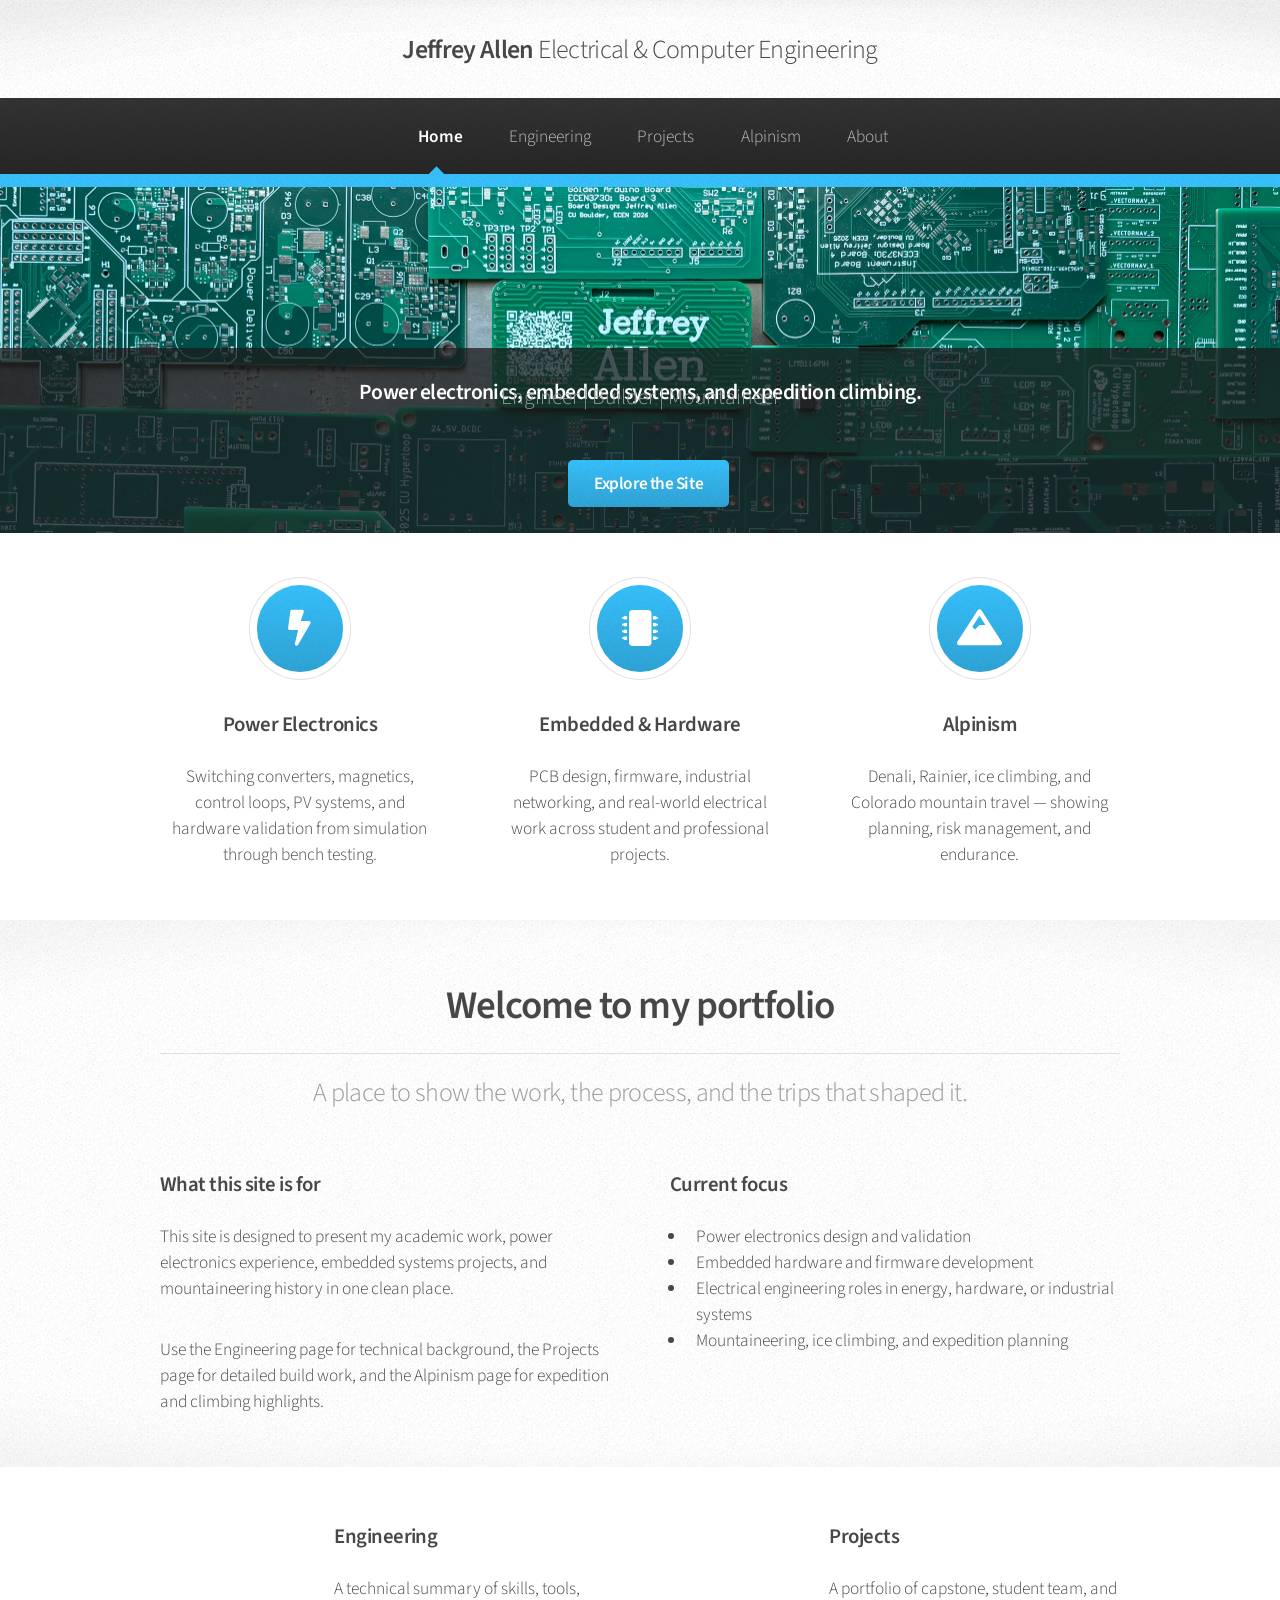
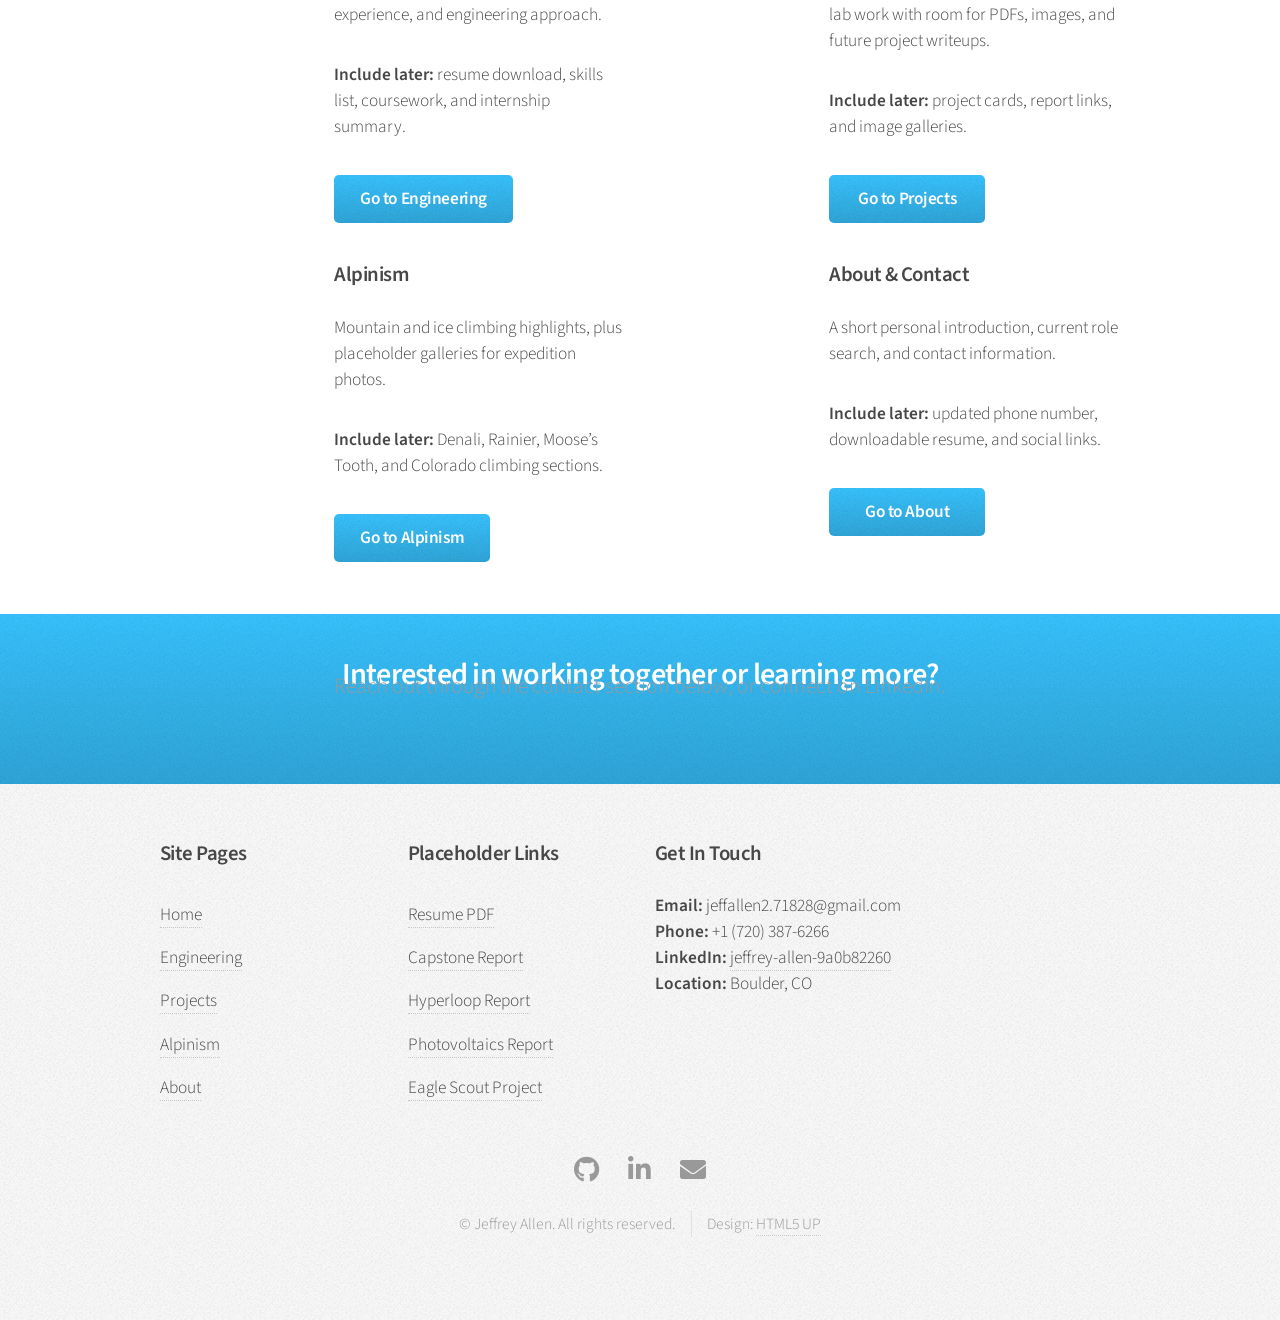
<file: index.html>
<!DOCTYPE HTML>
<!--
	Arcana by HTML5 UP
	html5up.net | @ajlkn
	Free for personal and commercial use under the CCA 3.0 license (html5up.net/license)
-->
<html>
	<head>
		<title>Jeffrey Allen | Electrical Engineering, Power Electronics, and Mountaineering</title>
		<meta charset="utf-8" />
		<meta name="viewport" content="width=device-width, initial-scale=1, user-scalable=no" />
		<link rel="stylesheet" href="assets/css/main.css" />
	</head>
	<body class="is-preload">
		<div id="page-wrapper">

			<!-- Header -->
				<div id="header">

					<!-- Logo -->
						<h1><a href="index.html" id="logo">Jeffrey Allen <em>Electrical &amp; Computer Engineering</em></a></h1>

					<!-- Nav -->
						<nav id="nav">
							<ul>
								<li class="current"><a href="index.html">Home</a></li>
								<li><a href="engineering.html">Engineering</a></li>
								<li><a href="projects.html">Projects</a></li>
								<li><a href="alpinism.html">Alpinism</a></li>
								<li><a href="about.html">About</a></li>
							</ul>
						</nav>

				</div>

			<!-- Banner -->
				<section id="banner">
					<header>
						<h2>Power electronics, embedded systems, and expedition climbing.</h2>
						<p>Engineer | Builder | Mountaineer</p>
						<a href="#highlights" class="button">Explore the Site</a>
					</header>
				</section>

			<!-- Highlights -->
				<section id="highlights" class="wrapper style1">
					<div class="container">
						<div class="row gtr-200">
							<section class="col-4 col-12-narrower">
								<div class="box highlight">
									<i class="icon solid major fa-bolt"></i>
									<h3>Power Electronics</h3>
									<p>Switching converters, magnetics, control loops, PV systems, and hardware validation from simulation through bench testing.</p>
								</div>
							</section>
							<section class="col-4 col-12-narrower">
								<div class="box highlight">
									<i class="icon solid major fa-microchip"></i>
									<h3>Embedded &amp; Hardware</h3>
									<p>PCB design, firmware, industrial networking, and real-world electrical work across student and professional projects.</p>
								</div>
							</section>
							<section class="col-4 col-12-narrower">
								<div class="box highlight">
									<i class="icon solid major fa-mountain"></i>
									<h3>Alpinism</h3>
									<p>Denali, Rainier, ice climbing, and Colorado mountain travel — showing planning, risk management, and endurance.</p>
								</div>
							</section>
					</div>
				</div>
			</section>

			<!-- About / Intro -->
				<section class="wrapper style2">
					<div class="container">
						<header class="major">
							<h2>Welcome to my portfolio</h2>
							<p>A place to show the work, the process, and the trips that shaped it.</p>
						</header>
						<div class="row gtr-200">
							<section class="col-6 col-12-narrower">
								<div class="box">
									<h3>What this site is for</h3>
									<p>
										This site is designed to present my academic work, power electronics experience, embedded systems projects, and mountaineering history in one clean place.
									</p>
									<p>
										Use the Engineering page for technical background, the Projects page for detailed build work, and the Alpinism page for expedition and climbing highlights.
									</p>
								</div>
							</section>
							<section class="col-6 col-12-narrower">
								<div class="box">
									<h3>Current focus</h3>
									<ul>
										<li>Power electronics design and validation</li>
										<li>Embedded hardware and firmware development</li>
										<li>Electrical engineering roles in energy, hardware, or industrial systems</li>
										<li>Mountaineering, ice climbing, and expedition planning</li>
									</ul>
								</div>
							</section>
					</div>
				</div>
			</section>

			<!-- Featured Sections -->
				<section class="wrapper style1">
					<div class="container">
						<div class="row">
							<section class="col-6 col-12-narrower">
								<div class="box post">
									<div class="inner">
										<h3>Engineering</h3>
										<p>
											A technical summary of skills, tools, experience, and engineering approach.
										</p>
										<p><strong>Include later:</strong> resume download, skills list, coursework, and internship summary.</p>
										<a href="engineering.html" class="button">Go to Engineering</a>
									</div>
								</div>
							</section>

							<section class="col-6 col-12-narrower">
								<div class="box post">
									<div class="inner">
										<h3>Projects</h3>
										<p>
											A portfolio of capstone, student team, and lab work with room for PDFs, images, and future project writeups.
										</p>
										<p><strong>Include later:</strong> project cards, report links, and image galleries.</p>
										<a href="projects.html" class="button">Go to Projects</a>
									</div>
							</div>
						</section>
					</div>

					<div class="row">
						<section class="col-6 col-12-narrower">
							<div class="box post">
								<div class="inner">
									<h3>Alpinism</h3>
									<p>
										Mountain and ice climbing highlights, plus placeholder galleries for expedition photos.
									</p>
									<p><strong>Include later:</strong> Denali, Rainier, Moose’s Tooth, and Colorado climbing sections.</p>
									<a href="alpinism.html" class="button">Go to Alpinism</a>
								</div>
							</div>
					</section>

						<section class="col-6 col-12-narrower">
							<div class="box post">
								<div class="inner">
									<h3>About &amp; Contact</h3>
									<p>
										A short personal introduction, current role search, and contact information.
									</p>
									<p><strong>Include later:</strong> updated phone number, downloadable resume, and social links.</p>
									<a href="about.html" class="button">Go to About</a>
							</div>
						</div>
					</section>
				</div>
			</div>
		</section>

			<!-- CTA -->
				<section id="cta" class="wrapper style3">
					<div class="container">
						<header>
							<h2>Interested in working together or learning more?</h2>
							<p>Reach out through the contact section below, or connect on LinkedIn.</p>
						</header>
					</div>
				</section>

			<!-- Footer -->
				<div id="footer">
					<div class="container">
						<div class="row">
							<section class="col-3 col-6-narrower col-12-mobilep">
								<h3>Site Pages</h3>
								<ul class="links">
									<li><a href="index.html">Home</a></li>
									<li><a href="engineering.html">Engineering</a></li>
									<li><a href="projects.html">Projects</a></li>
									<li><a href="alpinism.html">Alpinism</a></li>
									<li><a href="about.html">About</a></li>
							</ul>
						</section>
						<section class="col-3 col-6-narrower col-12-mobilep">
							<h3>Placeholder Links</h3>
							<ul class="links">
								<li><a href="#">Resume PDF</a></li>
								<li><a href="#">Capstone Report</a></li>
								<li><a href="#">Hyperloop Report</a></li>
								<li><a href="#">Photovoltaics Report</a></li>
								<li><a href="#">Eagle Scout Project</a></li>
							</ul>
						</section>
						<section class="col-6 col-12-narrower">
							<h3>Get In Touch</h3>
							<p><strong>Email:</strong> jeffallen2.71828@gmail.com<br />
							<strong>Phone:</strong> +1 (720) 387-6266<br />
							<strong>LinkedIn:</strong> <a href="https://linkedin.com/in/jeffrey-allen-9a0b82260">jeffrey-allen-9a0b82260</a><br />
							<strong>Location:</strong> Boulder, CO</p>
						</section>
					</div>
				</div>

				<!-- Icons -->
					<ul class="icons">
						<li><a href="#" class="icon brands fa-github"><span class="label">GitHub</span></a></li>
						<li><a href="https://linkedin.com/in/jeffrey-allen-9a0b82260" class="icon brands fa-linkedin-in"><span class="label">LinkedIn</span></a></li>
						<li><a href="mailto:jeffallen2.71828@gmail.com" class="icon solid fa-envelope"><span class="label">Email</span></a></li>
					</ul>

				<!-- Copyright -->
					<div class="copyright">
						<ul class="menu">
							<li>&copy; Jeffrey Allen. All rights reserved.</li><li>Design: <a href="http://html5up.net">HTML5 UP</a></li>
						</ul>
					</div>

			</div>

		</div>

		<!-- Scripts -->
			<script src="assets/js/jquery.min.js"></script>
			<script src="assets/js/jquery.dropotron.min.js"></script>
			<script src="assets/js/browser.min.js"></script>
			<script src="assets/js/breakpoints.min.js"></script>
			<script src="assets/js/util.js"></script>
			<script src="assets/js/main.js"></script>

	</body>
</html>
</file>
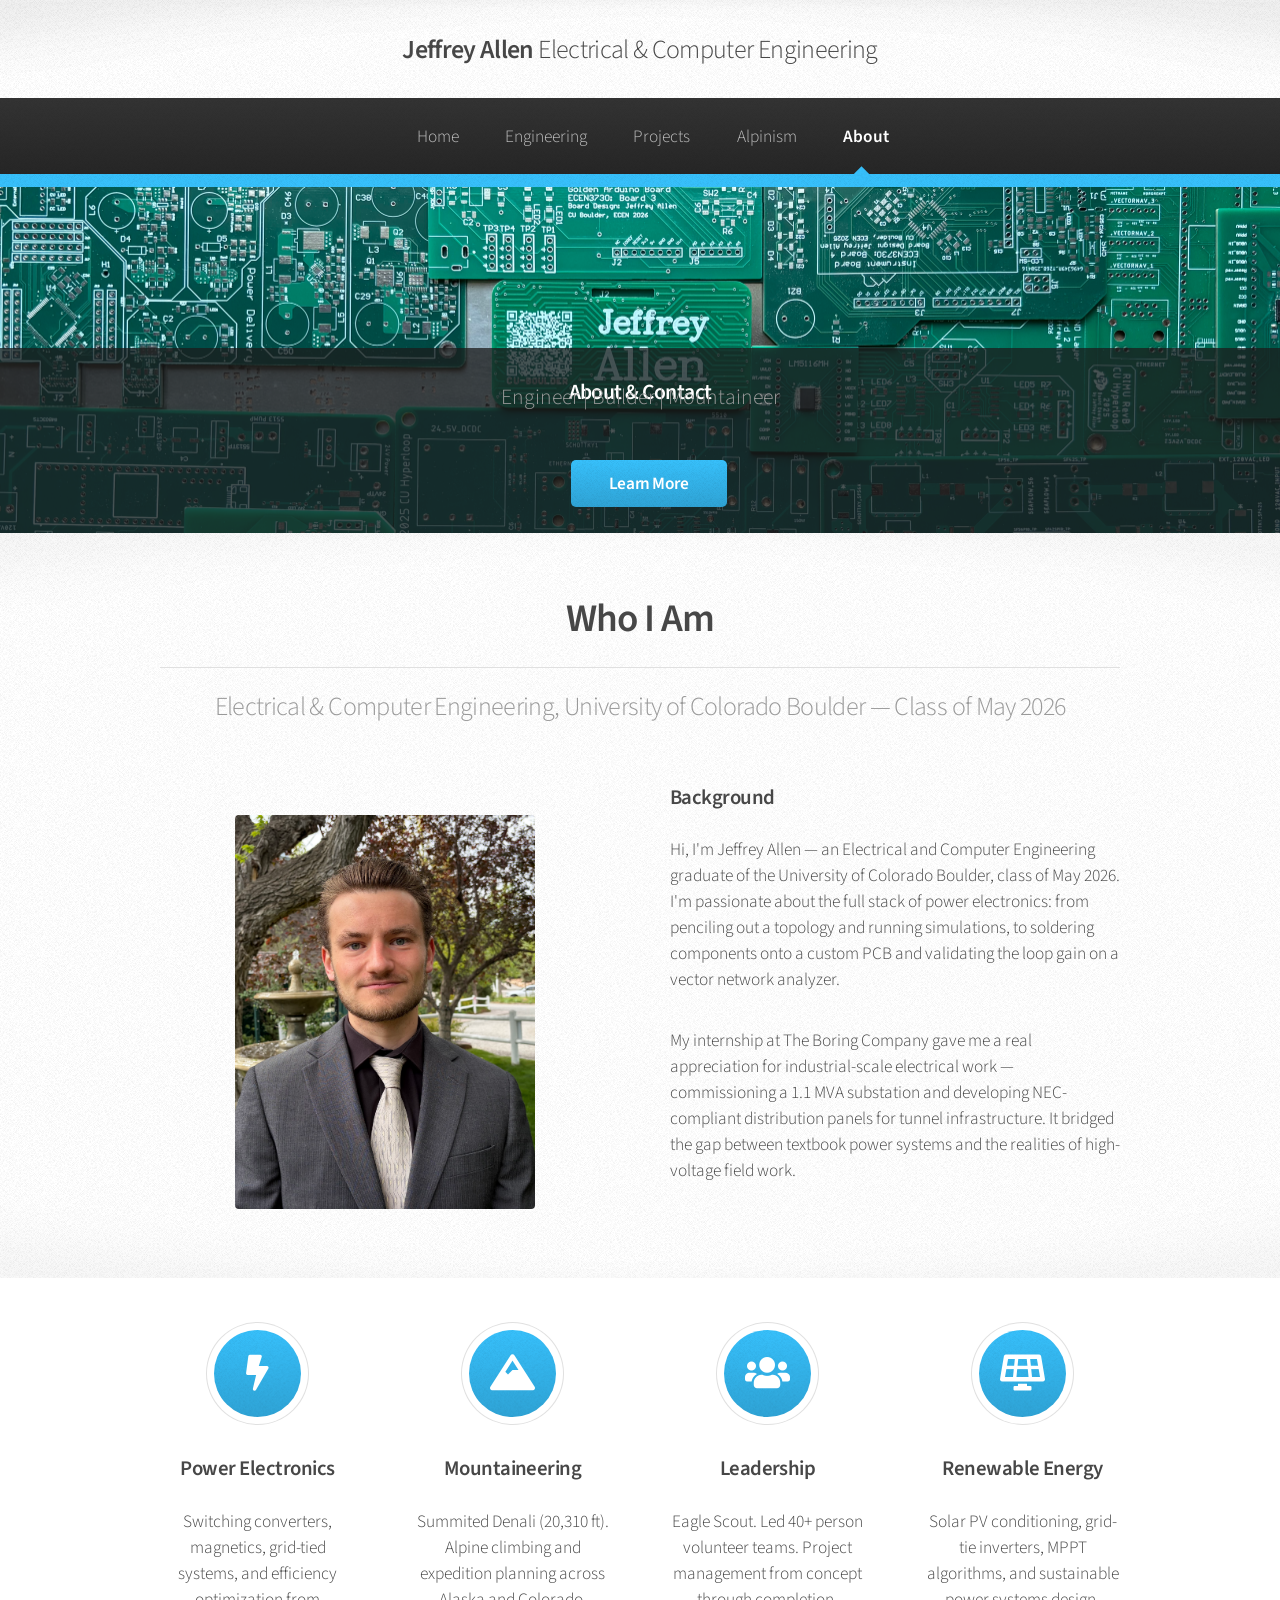
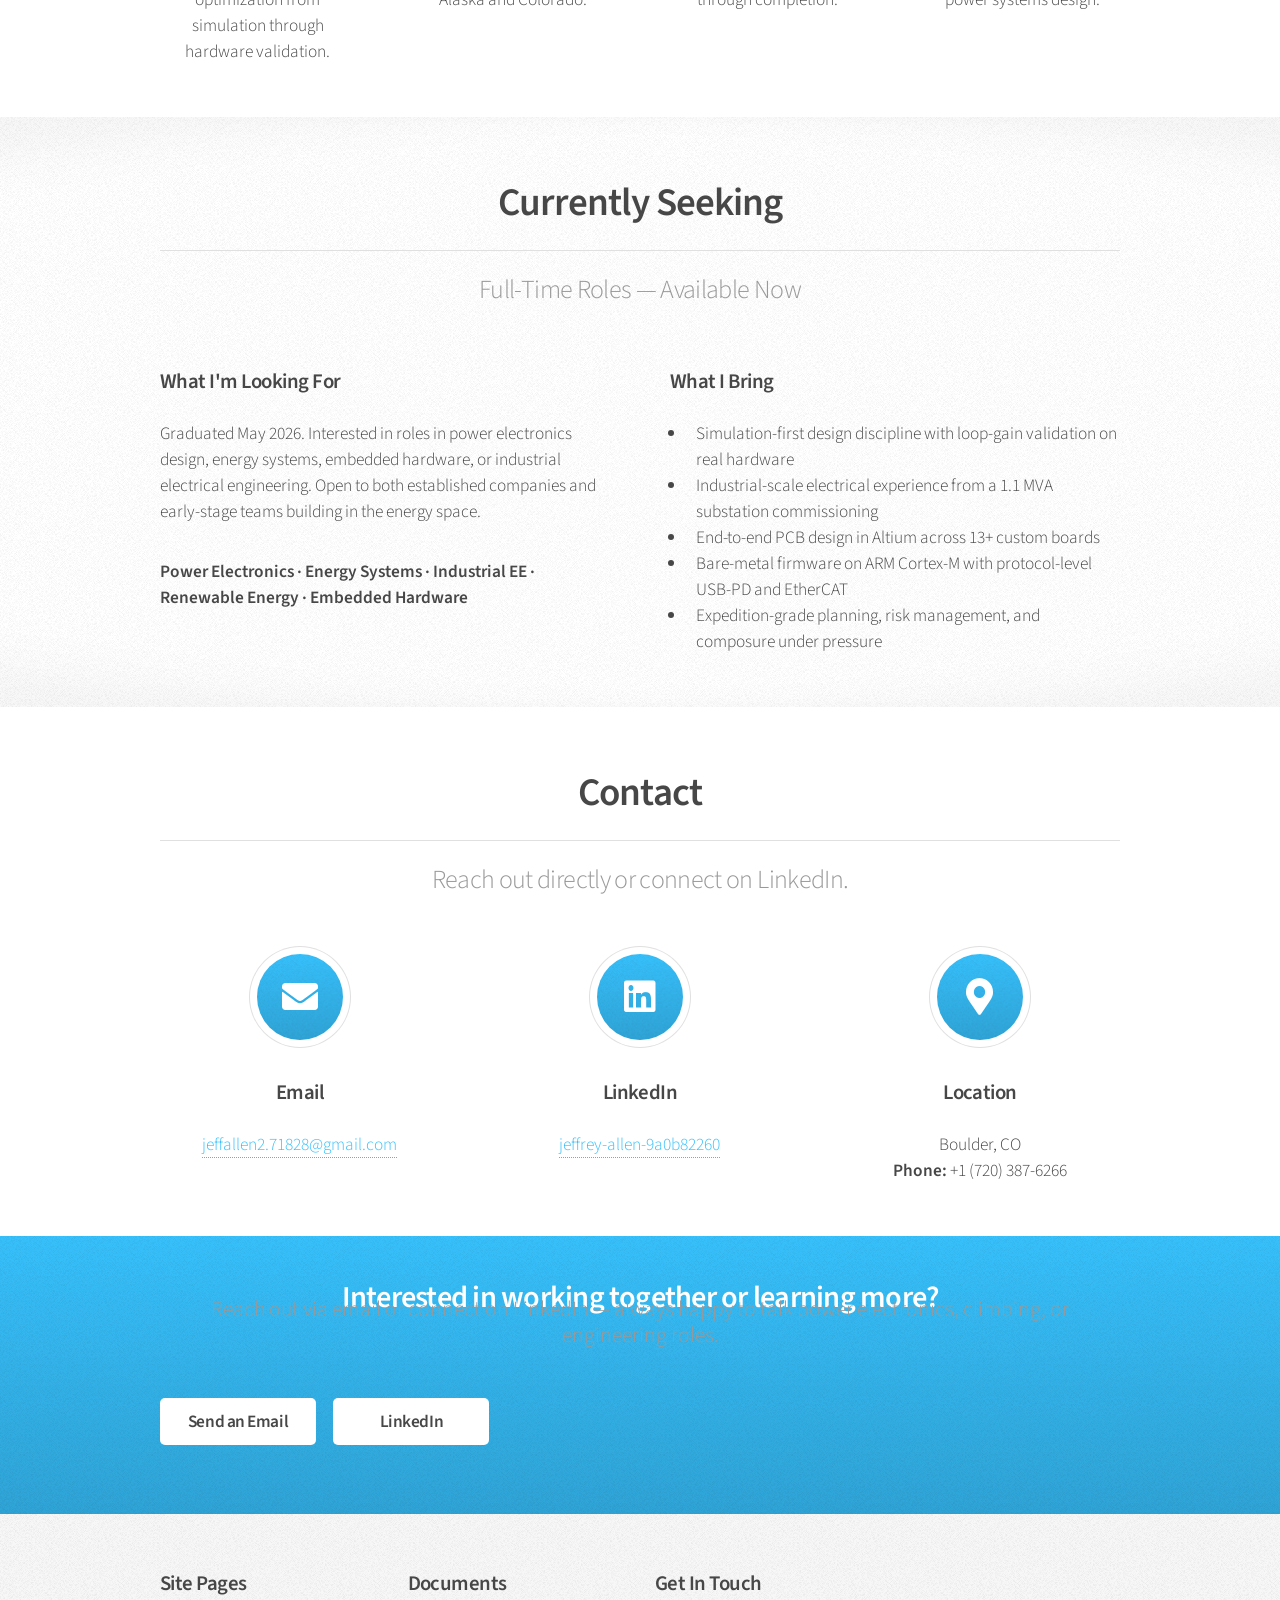
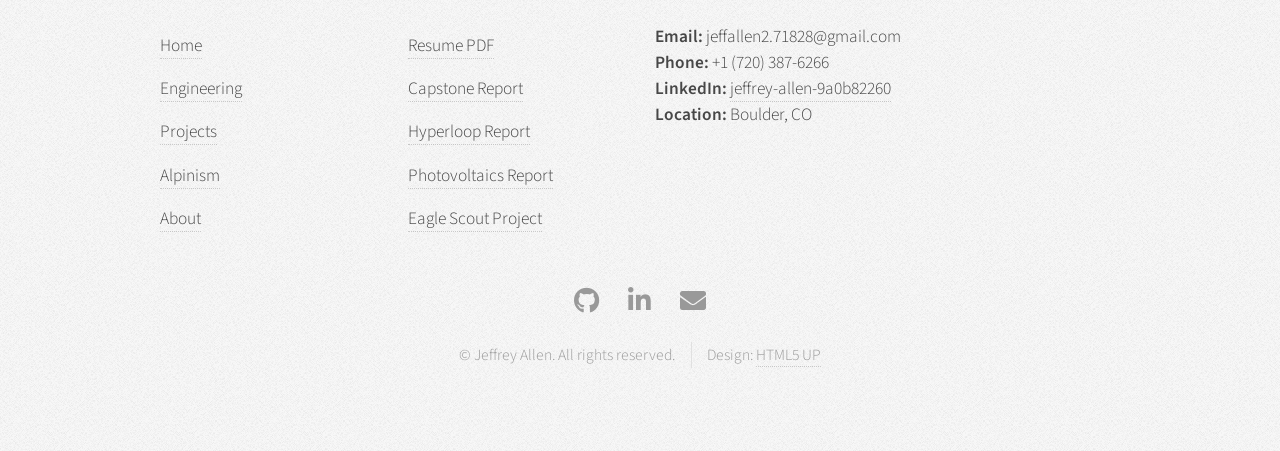
<file: about.html>
<!DOCTYPE HTML>
<!--
	Arcana by HTML5 UP
	html5up.net | @ajlkn
	Free for personal and commercial use under the CCA 3.0 license (html5up.net/license)
-->
<html>
	<head>
		<title>About | Jeffrey Allen</title>
		<meta charset="utf-8" />
		<meta name="viewport" content="width=device-width, initial-scale=1, user-scalable=no" />
		<link rel="stylesheet" href="assets/css/main.css" />
	</head>
	<body class="is-preload">
		<div id="page-wrapper">

			<!-- Header -->
				<div id="header">

					<!-- Logo -->
						<h1><a href="index.html" id="logo">Jeffrey Allen <em>Electrical &amp; Computer Engineering</em></a></h1>

					<!-- Nav -->
						<nav id="nav">
							<ul>
								<li><a href="index.html">Home</a></li>
								<li><a href="engineering.html">Engineering</a></li>
								<li><a href="projects.html">Projects</a></li>
								<li><a href="alpinism.html">Alpinism</a></li>
								<li class="current"><a href="about.html">About</a></li>
							</ul>
						</nav>

				</div>

			<!-- Banner -->
				<section id="banner">
					<header>
						<h2>About &amp; Contact</h2>
						<p>Engineer | Builder | Mountaineer</p>
						<a href="#about" class="button">Learn More</a>
					</header>
				</section>

			<!-- Who I Am -->
				<section id="about" class="wrapper style2">
					<div class="container">
						<header class="major">
							<h2>Who I Am</h2>
							<p>Electrical &amp; Computer Engineering, University of Colorado Boulder &mdash; Class of May 2026</p>
						</header>

						<div class="row gtr-200">
							<section class="col-6 col-12-narrower">
								<div class="box">
									<!-- Profile photo placeholder -->
									<p style="text-align:center; color:#aaa; padding: 2em 0; margin-bottom: 1em;">
										<img src="images/profile.jpeg" alt="Jeffrey Allen" style="width:100%; max-width:300px; display:block; margin:0 auto; border-radius:4px;" />
									</p>
								</div>
							</section>
							<section class="col-6 col-12-narrower">
								<div class="box">
									<h3>Background</h3>
									<p>
										Hi, I'm Jeffrey Allen &mdash; an Electrical and Computer Engineering graduate of the University of Colorado Boulder, class of May 2026. I'm passionate about the full stack of power electronics: from penciling out a topology and running simulations, to soldering components onto a custom PCB and validating the loop gain on a vector network analyzer.
									</p>
									<p>
										My internship at The Boring Company gave me a real appreciation for industrial-scale electrical work &mdash; commissioning a 1.1 MVA substation and developing NEC-compliant distribution panels for tunnel infrastructure. It bridged the gap between textbook power systems and the realities of high-voltage field work.
									</p>
								</div>
							</section>
						</div>
					</div>
				</section>

			<!-- Expertise Highlights -->
				<section class="wrapper style1">
					<div class="container">
						<div class="row gtr-200">
							<section class="col-3 col-6-narrower col-12-mobilep">
								<div class="box highlight">
									<i class="icon solid major fa-bolt"></i>
									<h3>Power Electronics</h3>
									<p>Switching converters, magnetics, grid-tied systems, and efficiency optimization from simulation through hardware validation.</p>
								</div>
							</section>
							<section class="col-3 col-6-narrower col-12-mobilep">
								<div class="box highlight">
									<i class="icon solid major fa-mountain"></i>
									<h3>Mountaineering</h3>
									<p>Summited Denali (20,310 ft). Alpine climbing and expedition planning across Alaska and Colorado.</p>
								</div>
							</section>
							<section class="col-3 col-6-narrower col-12-mobilep">
								<div class="box highlight">
									<i class="icon solid major fa-users"></i>
									<h3>Leadership</h3>
									<p>Eagle Scout. Led 40+ person volunteer teams. Project management from concept through completion.</p>
								</div>
							</section>
							<section class="col-3 col-6-narrower col-12-mobilep">
								<div class="box highlight">
									<i class="icon solid major fa-solar-panel"></i>
									<h3>Renewable Energy</h3>
									<p>Solar PV conditioning, grid-tie inverters, MPPT algorithms, and sustainable power systems design.</p>
								</div>
							</section>
						</div>
					</div>
				</section>

			<!-- Currently Seeking -->
				<section class="wrapper style2">
					<div class="container">
						<header class="major">
							<h2>Currently Seeking</h2>
							<p>Full-Time Roles &mdash; Available Now</p>
						</header>
						<div class="row gtr-200">
							<section class="col-6 col-12-narrower">
								<div class="box">
									<h3>What I'm Looking For</h3>
									<p>
										Graduated May 2026. Interested in roles in power electronics design, energy systems, embedded hardware, or industrial electrical engineering. Open to both established companies and early-stage teams building in the energy space.
									</p>
									<p>
										<strong>Power Electronics &middot; Energy Systems &middot; Industrial EE &middot; Renewable Energy &middot; Embedded Hardware</strong>
									</p>
								</div>
							</section>
							<section class="col-6 col-12-narrower">
								<div class="box">
									<h3>What I Bring</h3>
									<ul>
										<li>Simulation-first design discipline with loop-gain validation on real hardware</li>
										<li>Industrial-scale electrical experience from a 1.1 MVA substation commissioning</li>
										<li>End-to-end PCB design in Altium across 13+ custom boards</li>
										<li>Bare-metal firmware on ARM Cortex-M with protocol-level USB-PD and EtherCAT</li>
										<li>Expedition-grade planning, risk management, and composure under pressure</li>
									</ul>
								</div>
							</section>
						</div>
					</div>
				</section>

			<!-- Contact -->
				<section class="wrapper style1">
					<div class="container">
						<header class="major">
							<h2>Contact</h2>
							<p>Reach out directly or connect on LinkedIn.</p>
						</header>
						<div class="row gtr-200">
							<section class="col-4 col-12-narrower">
								<div class="box highlight">
									<i class="icon solid major fa-envelope"></i>
									<h3>Email</h3>
									<p><a href="mailto:jeffallen2.71828@gmail.com">jeffallen2.71828@gmail.com</a></p>
								</div>
							</section>
							<section class="col-4 col-12-narrower">
								<div class="box highlight">
									<i class="icon brands major fa-linkedin"></i>
									<h3>LinkedIn</h3>
									<p><a href="https://linkedin.com/in/jeffrey-allen-9a0b82260">jeffrey-allen-9a0b82260</a></p>
								</div>
							</section>
							<section class="col-4 col-12-narrower">
								<div class="box highlight">
									<i class="icon solid major fa-map-marker-alt"></i>
									<h3>Location</h3>
									<p>Boulder, CO<br /><strong>Phone:</strong> +1 (720) 387-6266</p>
								</div>
							</section>
						</div>
					</div>
				</section>

			<!-- CTA -->
				<section id="cta" class="wrapper style3">
					<div class="container">
						<header>
							<h2>Interested in working together or learning more?</h2>
							<p>Reach out via email or connect on LinkedIn &mdash; always happy to talk power electronics, climbing, or engineering roles.</p>
						</header>
						<ul class="actions">
							<li><a href="mailto:jeffallen2.71828@gmail.com" class="button">Send an Email</a></li>
							<li><a href="https://linkedin.com/in/jeffrey-allen-9a0b82260" class="button">LinkedIn</a></li>
						</ul>
					</div>
				</section>

			<!-- Footer -->
				<div id="footer">
					<div class="container">
						<div class="row">
							<section class="col-3 col-6-narrower col-12-mobilep">
								<h3>Site Pages</h3>
								<ul class="links">
									<li><a href="index.html">Home</a></li>
									<li><a href="engineering.html">Engineering</a></li>
									<li><a href="projects.html">Projects</a></li>
									<li><a href="alpinism.html">Alpinism</a></li>
									<li><a href="about.html">About</a></li>
								</ul>
							</section>
							<section class="col-3 col-6-narrower col-12-mobilep">
								<h3>Documents</h3>
								<ul class="links">
									<li><a href="#">Resume PDF</a></li>
									<li><a href="#">Capstone Report</a></li>
									<li><a href="#">Hyperloop Report</a></li>
									<li><a href="#">Photovoltaics Report</a></li>
									<li><a href="#">Eagle Scout Project</a></li>
								</ul>
							</section>
							<section class="col-6 col-12-narrower">
								<h3>Get In Touch</h3>
								<p><strong>Email:</strong> jeffallen2.71828@gmail.com<br />
								<strong>Phone:</strong> +1 (720) 387-6266<br />
								<strong>LinkedIn:</strong> <a href="https://linkedin.com/in/jeffrey-allen-9a0b82260">jeffrey-allen-9a0b82260</a><br />
								<strong>Location:</strong> Boulder, CO</p>
							</section>
						</div>
					</div>

					<!-- Icons -->
						<ul class="icons">
							<li><a href="#" class="icon brands fa-github"><span class="label">GitHub</span></a></li>
							<li><a href="https://linkedin.com/in/jeffrey-allen-9a0b82260" class="icon brands fa-linkedin-in"><span class="label">LinkedIn</span></a></li>
							<li><a href="mailto:jeffallen2.71828@gmail.com" class="icon solid fa-envelope"><span class="label">Email</span></a></li>
						</ul>

					<!-- Copyright -->
						<div class="copyright">
							<ul class="menu">
								<li>&copy; Jeffrey Allen. All rights reserved.</li><li>Design: <a href="http://html5up.net">HTML5 UP</a></li>
							</ul>
						</div>

				</div>

		</div>

		<!-- Scripts -->
			<script src="assets/js/jquery.min.js"></script>
			<script src="assets/js/jquery.dropotron.min.js"></script>
			<script src="assets/js/browser.min.js"></script>
			<script src="assets/js/breakpoints.min.js"></script>
			<script src="assets/js/util.js"></script>
			<script src="assets/js/main.js"></script>

	</body>
</html>
</file>
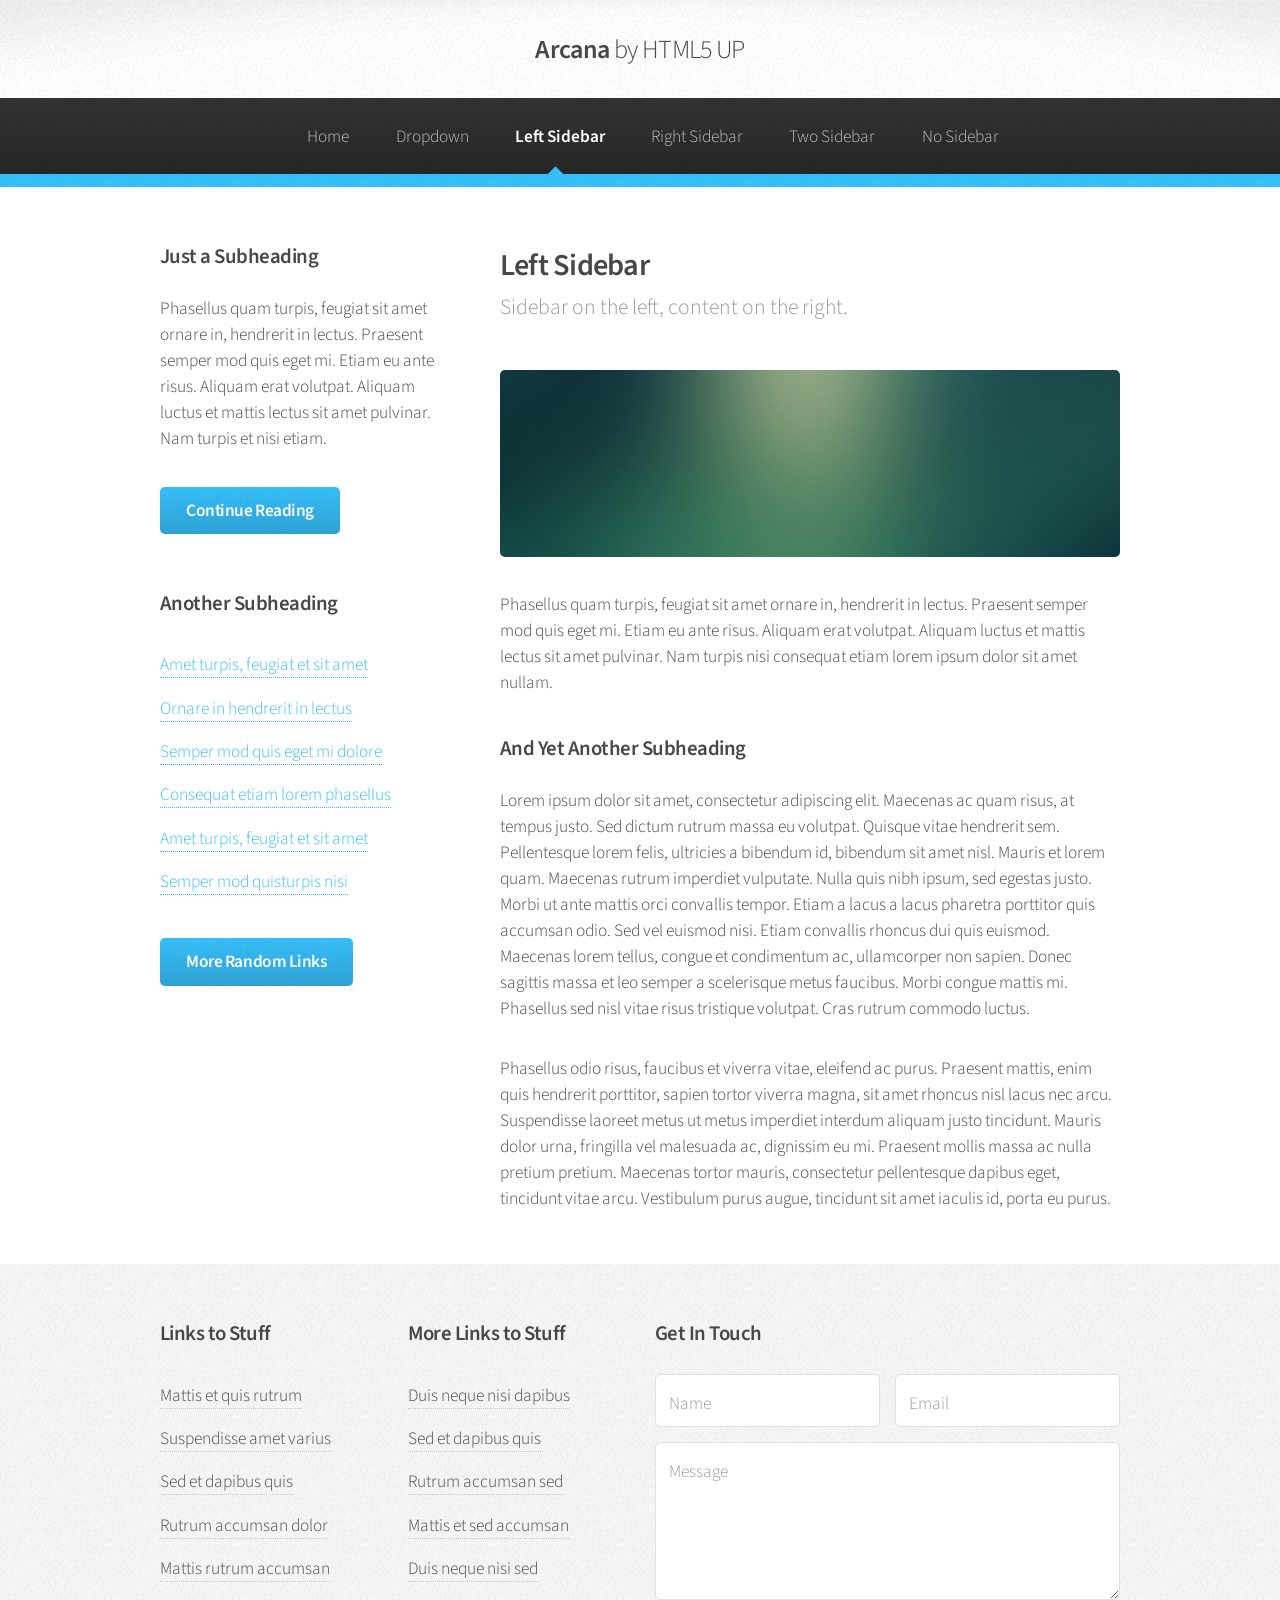
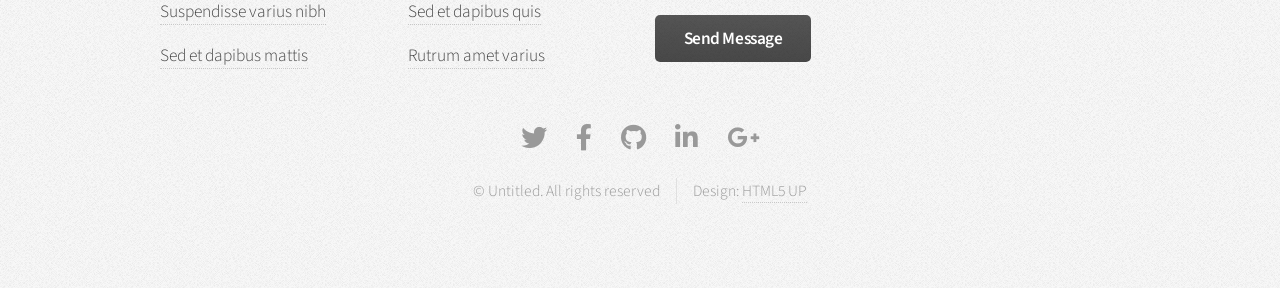
<file: left-sidebar.html>
<!DOCTYPE HTML>
<!--
	Arcana by HTML5 UP
	html5up.net | @ajlkn
	Free for personal and commercial use under the CCA 3.0 license (html5up.net/license)
-->
<html>
	<head>
		<title>Left Sidebar - Arcana by HTML5 UP</title>
		<meta charset="utf-8" />
		<meta name="viewport" content="width=device-width, initial-scale=1, user-scalable=no" />
		<link rel="stylesheet" href="assets/css/main.css" />
	</head>
	<body class="is-preload">
		<div id="page-wrapper">

			<!-- Header -->
				<div id="header">

					<!-- Logo -->
						<h1><a href="index.html" id="logo">Arcana <em>by HTML5 UP</em></a></h1>

					<!-- Nav -->
						<nav id="nav">
							<ul>
								<li><a href="index.html">Home</a></li>
								<li>
									<a href="#">Dropdown</a>
									<ul>
										<li><a href="#">Lorem dolor</a></li>
										<li><a href="#">Magna phasellus</a></li>
										<li><a href="#">Etiam sed tempus</a></li>
										<li>
											<a href="#">Submenu</a>
											<ul>
												<li><a href="#">Lorem dolor</a></li>
												<li><a href="#">Phasellus magna</a></li>
												<li><a href="#">Magna phasellus</a></li>
												<li><a href="#">Etiam nisl</a></li>
												<li><a href="#">Veroeros feugiat</a></li>
											</ul>
										</li>
										<li><a href="#">Veroeros feugiat</a></li>
									</ul>
								</li>
								<li class="current"><a href="left-sidebar.html">Left Sidebar</a></li>
								<li><a href="right-sidebar.html">Right Sidebar</a></li>
								<li><a href="two-sidebar.html">Two Sidebar</a></li>
								<li><a href="no-sidebar.html">No Sidebar</a></li>
							</ul>
						</nav>

				</div>

			<!-- Main -->
				<section class="wrapper style1">
					<div class="container">
						<div class="row gtr-200">
							<div class="col-4 col-12-narrower">
								<div id="sidebar">

									<!-- Sidebar -->

										<section>
											<h3>Just a Subheading</h3>
											<p>Phasellus quam turpis, feugiat sit amet ornare in, hendrerit in lectus.
											Praesent semper mod quis eget mi. Etiam eu ante risus. Aliquam erat volutpat.
											Aliquam luctus et mattis lectus sit amet pulvinar. Nam turpis et nisi etiam.</p>
											<footer>
												<a href="#" class="button">Continue Reading</a>
											</footer>
										</section>

										<section>
											<h3>Another Subheading</h3>
											<ul class="links">
												<li><a href="#">Amet turpis, feugiat et sit amet</a></li>
												<li><a href="#">Ornare in hendrerit in lectus</a></li>
												<li><a href="#">Semper mod quis eget mi dolore</a></li>
												<li><a href="#">Consequat etiam lorem phasellus</a></li>
												<li><a href="#">Amet turpis, feugiat et sit amet</a></li>
												<li><a href="#">Semper mod quisturpis nisi</a></li>
											</ul>
											<footer>
												<a href="#" class="button">More Random Links</a>
											</footer>
										</section>

								</div>
							</div>
							<div class="col-8  col-12-narrower imp-narrower">
								<div id="content">

									<!-- Content -->

										<article>
											<header>
												<h2>Left Sidebar</h2>
												<p>Sidebar on the left, content on the right.</p>
											</header>

											<span class="image featured"><img src="images/banner.jpg" alt="" /></span>

											<p>Phasellus quam turpis, feugiat sit amet ornare in, hendrerit in lectus.
											Praesent semper mod quis eget mi. Etiam eu ante risus. Aliquam erat volutpat.
											Aliquam luctus et mattis lectus sit amet pulvinar. Nam turpis nisi
											consequat etiam lorem ipsum dolor sit amet nullam.</p>

											<h3>And Yet Another Subheading</h3>
											<p>Lorem ipsum dolor sit amet, consectetur adipiscing elit. Maecenas ac quam risus, at tempus
											justo. Sed dictum rutrum massa eu volutpat. Quisque vitae hendrerit sem. Pellentesque lorem felis,
											ultricies a bibendum id, bibendum sit amet nisl. Mauris et lorem quam. Maecenas rutrum imperdiet
											vulputate. Nulla quis nibh ipsum, sed egestas justo. Morbi ut ante mattis orci convallis tempor.
											Etiam a lacus a lacus pharetra porttitor quis accumsan odio. Sed vel euismod nisi. Etiam convallis
											rhoncus dui quis euismod. Maecenas lorem tellus, congue et condimentum ac, ullamcorper non sapien.
											Donec sagittis massa et leo semper a scelerisque metus faucibus. Morbi congue mattis mi.
											Phasellus sed nisl vitae risus tristique volutpat. Cras rutrum commodo luctus.</p>

											<p>Phasellus odio risus, faucibus et viverra vitae, eleifend ac purus. Praesent mattis, enim
											quis hendrerit porttitor, sapien tortor viverra magna, sit amet rhoncus nisl lacus nec arcu.
											Suspendisse laoreet metus ut metus imperdiet interdum aliquam justo tincidunt. Mauris dolor urna,
											fringilla vel malesuada ac, dignissim eu mi. Praesent mollis massa ac nulla pretium pretium.
											Maecenas tortor mauris, consectetur pellentesque dapibus eget, tincidunt vitae arcu.
											Vestibulum purus augue, tincidunt sit amet iaculis id, porta eu purus.</p>
										</article>

								</div>
							</div>
						</div>
					</div>
				</section>

			<!-- Footer -->
				<div id="footer">
					<div class="container">
						<div class="row">
							<section class="col-3 col-6-narrower col-12-mobilep">
								<h3>Links to Stuff</h3>
								<ul class="links">
									<li><a href="#">Mattis et quis rutrum</a></li>
									<li><a href="#">Suspendisse amet varius</a></li>
									<li><a href="#">Sed et dapibus quis</a></li>
									<li><a href="#">Rutrum accumsan dolor</a></li>
									<li><a href="#">Mattis rutrum accumsan</a></li>
									<li><a href="#">Suspendisse varius nibh</a></li>
									<li><a href="#">Sed et dapibus mattis</a></li>
								</ul>
							</section>
							<section class="col-3 col-6-narrower col-12-mobilep">
								<h3>More Links to Stuff</h3>
								<ul class="links">
									<li><a href="#">Duis neque nisi dapibus</a></li>
									<li><a href="#">Sed et dapibus quis</a></li>
									<li><a href="#">Rutrum accumsan sed</a></li>
									<li><a href="#">Mattis et sed accumsan</a></li>
									<li><a href="#">Duis neque nisi sed</a></li>
									<li><a href="#">Sed et dapibus quis</a></li>
									<li><a href="#">Rutrum amet varius</a></li>
								</ul>
							</section>
							<section class="col-6 col-12-narrower">
								<h3>Get In Touch</h3>
								<form>
									<div class="row gtr-50">
										<div class="col-6 col-12-mobilep">
											<input type="text" name="name" id="name" placeholder="Name" />
										</div>
										<div class="col-6 col-12-mobilep">
											<input type="email" name="email" id="email" placeholder="Email" />
										</div>
										<div class="col-12">
											<textarea name="message" id="message" placeholder="Message" rows="5"></textarea>
										</div>
										<div class="col-12">
											<ul class="actions">
												<li><input type="submit" class="button alt" value="Send Message" /></li>
											</ul>
										</div>
									</div>
								</form>
							</section>
						</div>
					</div>

					<!-- Icons -->
						<ul class="icons">
							<li><a href="#" class="icon brands fa-twitter"><span class="label">Twitter</span></a></li>
							<li><a href="#" class="icon brands fa-facebook-f"><span class="label">Facebook</span></a></li>
							<li><a href="#" class="icon brands fa-github"><span class="label">GitHub</span></a></li>
							<li><a href="#" class="icon brands fa-linkedin-in"><span class="label">LinkedIn</span></a></li>
							<li><a href="#" class="icon brands fa-google-plus-g"><span class="label">Google+</span></a></li>
						</ul>

					<!-- Copyright -->
						<div class="copyright">
							<ul class="menu">
								<li>&copy; Untitled. All rights reserved</li><li>Design: <a href="http://html5up.net">HTML5 UP</a></li>
							</ul>
						</div>

				</div>

		</div>

		<!-- Scripts -->
			<script src="assets/js/jquery.min.js"></script>
			<script src="assets/js/jquery.dropotron.min.js"></script>
			<script src="assets/js/browser.min.js"></script>
			<script src="assets/js/breakpoints.min.js"></script>
			<script src="assets/js/util.js"></script>
			<script src="assets/js/main.js"></script>

	</body>
</html>
</file>
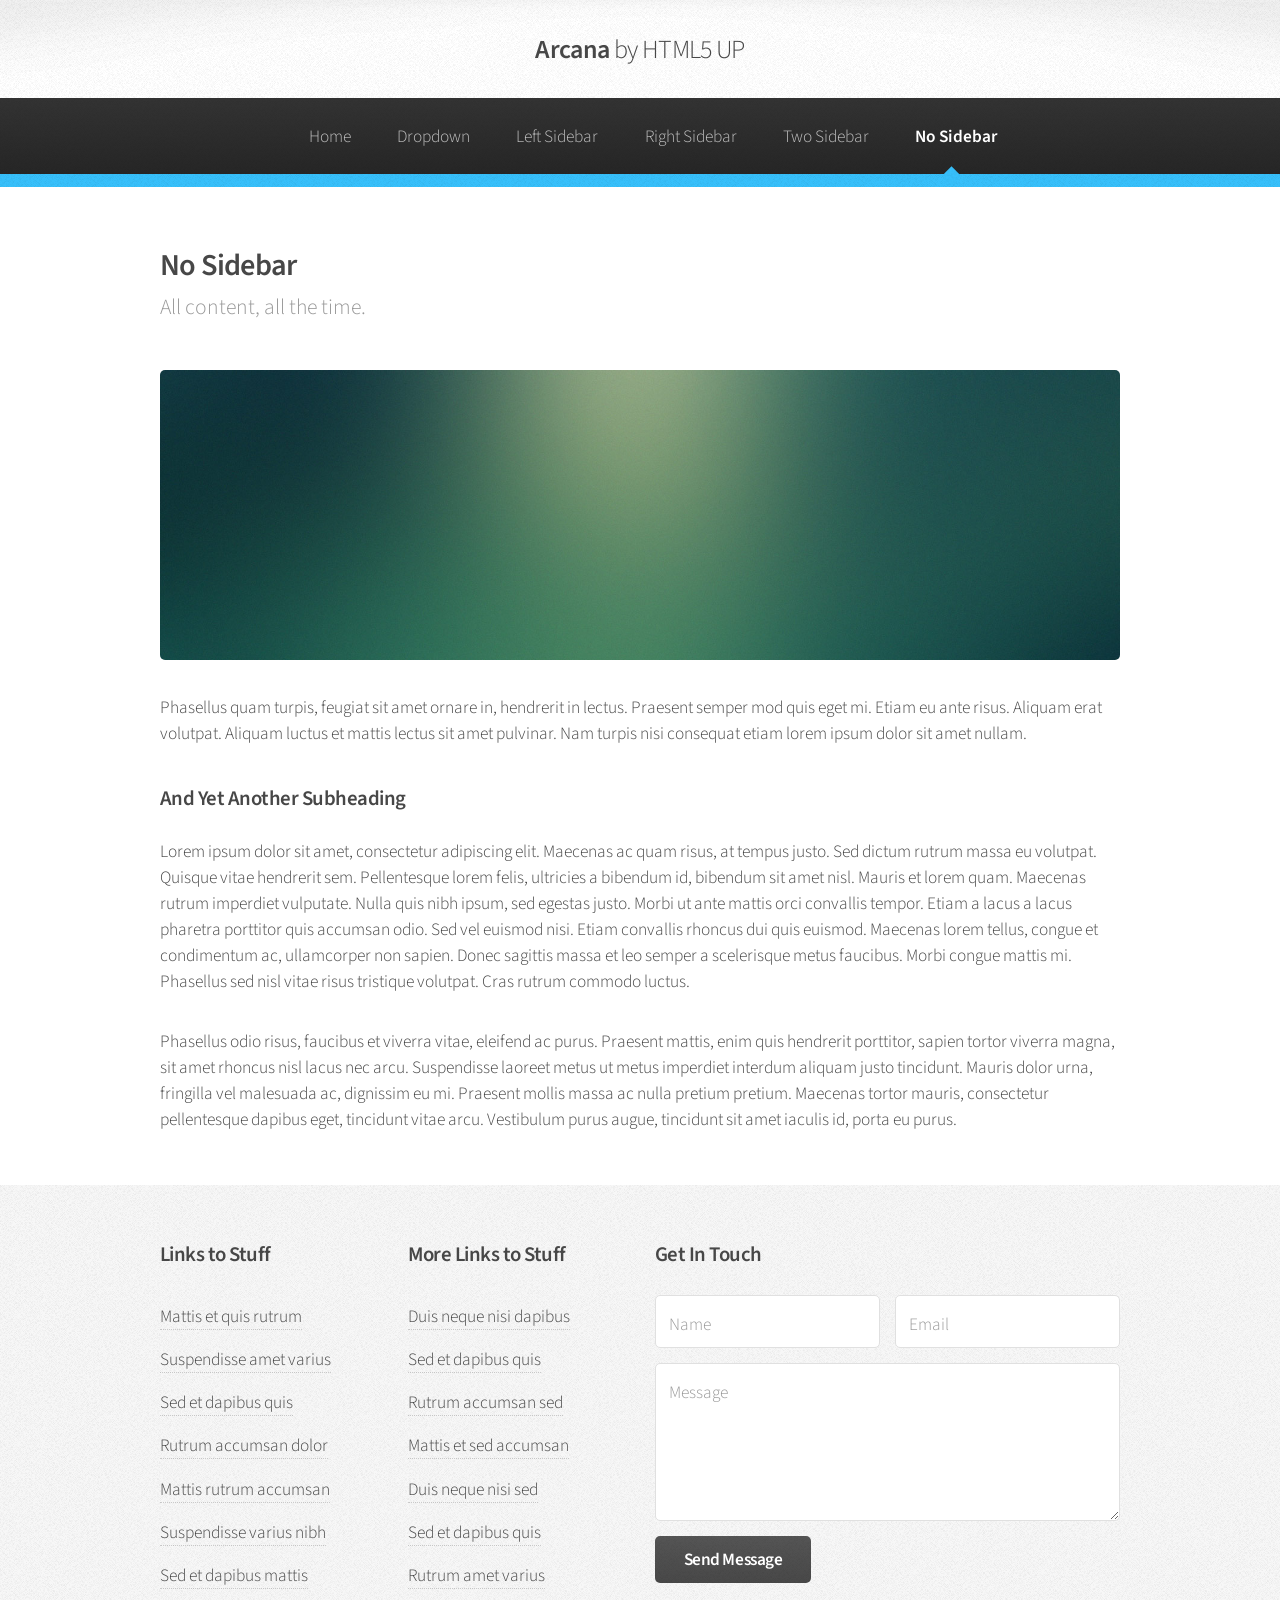
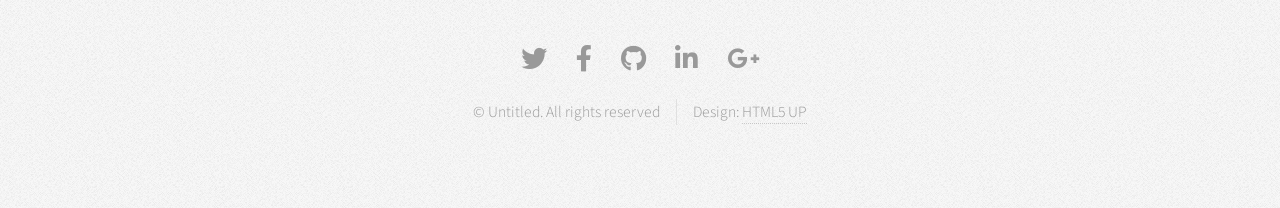
<file: no-sidebar.html>
<!DOCTYPE HTML>
<!--
	Arcana by HTML5 UP
	html5up.net | @ajlkn
	Free for personal and commercial use under the CCA 3.0 license (html5up.net/license)
-->
<html>
	<head>
		<title>No Sidebar - Arcana by HTML5 UP</title>
		<meta charset="utf-8" />
		<meta name="viewport" content="width=device-width, initial-scale=1, user-scalable=no" />
		<link rel="stylesheet" href="assets/css/main.css" />
	</head>
	<body class="is-preload">
		<div id="page-wrapper">

			<!-- Header -->
				<div id="header">

					<!-- Logo -->
						<h1><a href="index.html" id="logo">Arcana <em>by HTML5 UP</em></a></h1>

					<!-- Nav -->
						<nav id="nav">
							<ul>
								<li><a href="index.html">Home</a></li>
								<li>
									<a href="#">Dropdown</a>
									<ul>
										<li><a href="#">Lorem dolor</a></li>
										<li><a href="#">Magna phasellus</a></li>
										<li><a href="#">Etiam sed tempus</a></li>
										<li>
											<a href="#">Submenu</a>
											<ul>
												<li><a href="#">Lorem dolor</a></li>
												<li><a href="#">Phasellus magna</a></li>
												<li><a href="#">Magna phasellus</a></li>
												<li><a href="#">Etiam nisl</a></li>
												<li><a href="#">Veroeros feugiat</a></li>
											</ul>
										</li>
										<li><a href="#">Veroeros feugiat</a></li>
									</ul>
								</li>
								<li><a href="left-sidebar.html">Left Sidebar</a></li>
								<li><a href="right-sidebar.html">Right Sidebar</a></li>
								<li><a href="two-sidebar.html">Two Sidebar</a></li>
								<li class="current"><a href="no-sidebar.html">No Sidebar</a></li>
							</ul>
						</nav>

				</div>

			<!-- Main -->
				<section class="wrapper style1">
					<div class="container">
						<div id="content">

							<!-- Content -->

								<article>
									<header>
										<h2>No Sidebar</h2>
										<p>All content, all the time.</p>
									</header>

									<span class="image featured"><img src="images/banner.jpg" alt="" /></span>

									<p>Phasellus quam turpis, feugiat sit amet ornare in, hendrerit in lectus.
									Praesent semper mod quis eget mi. Etiam eu ante risus. Aliquam erat volutpat.
									Aliquam luctus et mattis lectus sit amet pulvinar. Nam turpis nisi
									consequat etiam lorem ipsum dolor sit amet nullam.</p>

									<h3>And Yet Another Subheading</h3>
									<p>Lorem ipsum dolor sit amet, consectetur adipiscing elit. Maecenas ac quam risus, at tempus
									justo. Sed dictum rutrum massa eu volutpat. Quisque vitae hendrerit sem. Pellentesque lorem felis,
									ultricies a bibendum id, bibendum sit amet nisl. Mauris et lorem quam. Maecenas rutrum imperdiet
									vulputate. Nulla quis nibh ipsum, sed egestas justo. Morbi ut ante mattis orci convallis tempor.
									Etiam a lacus a lacus pharetra porttitor quis accumsan odio. Sed vel euismod nisi. Etiam convallis
									rhoncus dui quis euismod. Maecenas lorem tellus, congue et condimentum ac, ullamcorper non sapien.
									Donec sagittis massa et leo semper a scelerisque metus faucibus. Morbi congue mattis mi.
									Phasellus sed nisl vitae risus tristique volutpat. Cras rutrum commodo luctus.</p>

									<p>Phasellus odio risus, faucibus et viverra vitae, eleifend ac purus. Praesent mattis, enim
									quis hendrerit porttitor, sapien tortor viverra magna, sit amet rhoncus nisl lacus nec arcu.
									Suspendisse laoreet metus ut metus imperdiet interdum aliquam justo tincidunt. Mauris dolor urna,
									fringilla vel malesuada ac, dignissim eu mi. Praesent mollis massa ac nulla pretium pretium.
									Maecenas tortor mauris, consectetur pellentesque dapibus eget, tincidunt vitae arcu.
									Vestibulum purus augue, tincidunt sit amet iaculis id, porta eu purus.</p>
								</article>

						</div>
					</div>
				</section>

			<!-- Footer -->
				<div id="footer">
					<div class="container">
						<div class="row">
							<section class="col-3 col-6-narrower col-12-mobilep">
								<h3>Links to Stuff</h3>
								<ul class="links">
									<li><a href="#">Mattis et quis rutrum</a></li>
									<li><a href="#">Suspendisse amet varius</a></li>
									<li><a href="#">Sed et dapibus quis</a></li>
									<li><a href="#">Rutrum accumsan dolor</a></li>
									<li><a href="#">Mattis rutrum accumsan</a></li>
									<li><a href="#">Suspendisse varius nibh</a></li>
									<li><a href="#">Sed et dapibus mattis</a></li>
								</ul>
							</section>
							<section class="col-3 col-6-narrower col-12-mobilep">
								<h3>More Links to Stuff</h3>
								<ul class="links">
									<li><a href="#">Duis neque nisi dapibus</a></li>
									<li><a href="#">Sed et dapibus quis</a></li>
									<li><a href="#">Rutrum accumsan sed</a></li>
									<li><a href="#">Mattis et sed accumsan</a></li>
									<li><a href="#">Duis neque nisi sed</a></li>
									<li><a href="#">Sed et dapibus quis</a></li>
									<li><a href="#">Rutrum amet varius</a></li>
								</ul>
							</section>
							<section class="col-6 col-12-narrower">
								<h3>Get In Touch</h3>
								<form>
									<div class="row gtr-50">
										<div class="col-6 col-12-mobilep">
											<input type="text" name="name" id="name" placeholder="Name" />
										</div>
										<div class="col-6 col-12-mobilep">
											<input type="email" name="email" id="email" placeholder="Email" />
										</div>
										<div class="col-12">
											<textarea name="message" id="message" placeholder="Message" rows="5"></textarea>
										</div>
										<div class="col-12">
											<ul class="actions">
												<li><input type="submit" class="button alt" value="Send Message" /></li>
											</ul>
										</div>
									</div>
								</form>
							</section>
						</div>
					</div>

					<!-- Icons -->
						<ul class="icons">
							<li><a href="#" class="icon brands fa-twitter"><span class="label">Twitter</span></a></li>
							<li><a href="#" class="icon brands fa-facebook-f"><span class="label">Facebook</span></a></li>
							<li><a href="#" class="icon brands fa-github"><span class="label">GitHub</span></a></li>
							<li><a href="#" class="icon brands fa-linkedin-in"><span class="label">LinkedIn</span></a></li>
							<li><a href="#" class="icon brands fa-google-plus-g"><span class="label">Google+</span></a></li>
						</ul>

					<!-- Copyright -->
						<div class="copyright">
							<ul class="menu">
								<li>&copy; Untitled. All rights reserved</li><li>Design: <a href="http://html5up.net">HTML5 UP</a></li>
							</ul>
						</div>

				</div>

		</div>

		<!-- Scripts -->
			<script src="assets/js/jquery.min.js"></script>
			<script src="assets/js/jquery.dropotron.min.js"></script>
			<script src="assets/js/browser.min.js"></script>
			<script src="assets/js/breakpoints.min.js"></script>
			<script src="assets/js/util.js"></script>
			<script src="assets/js/main.js"></script>

	</body>
</html>
</file>
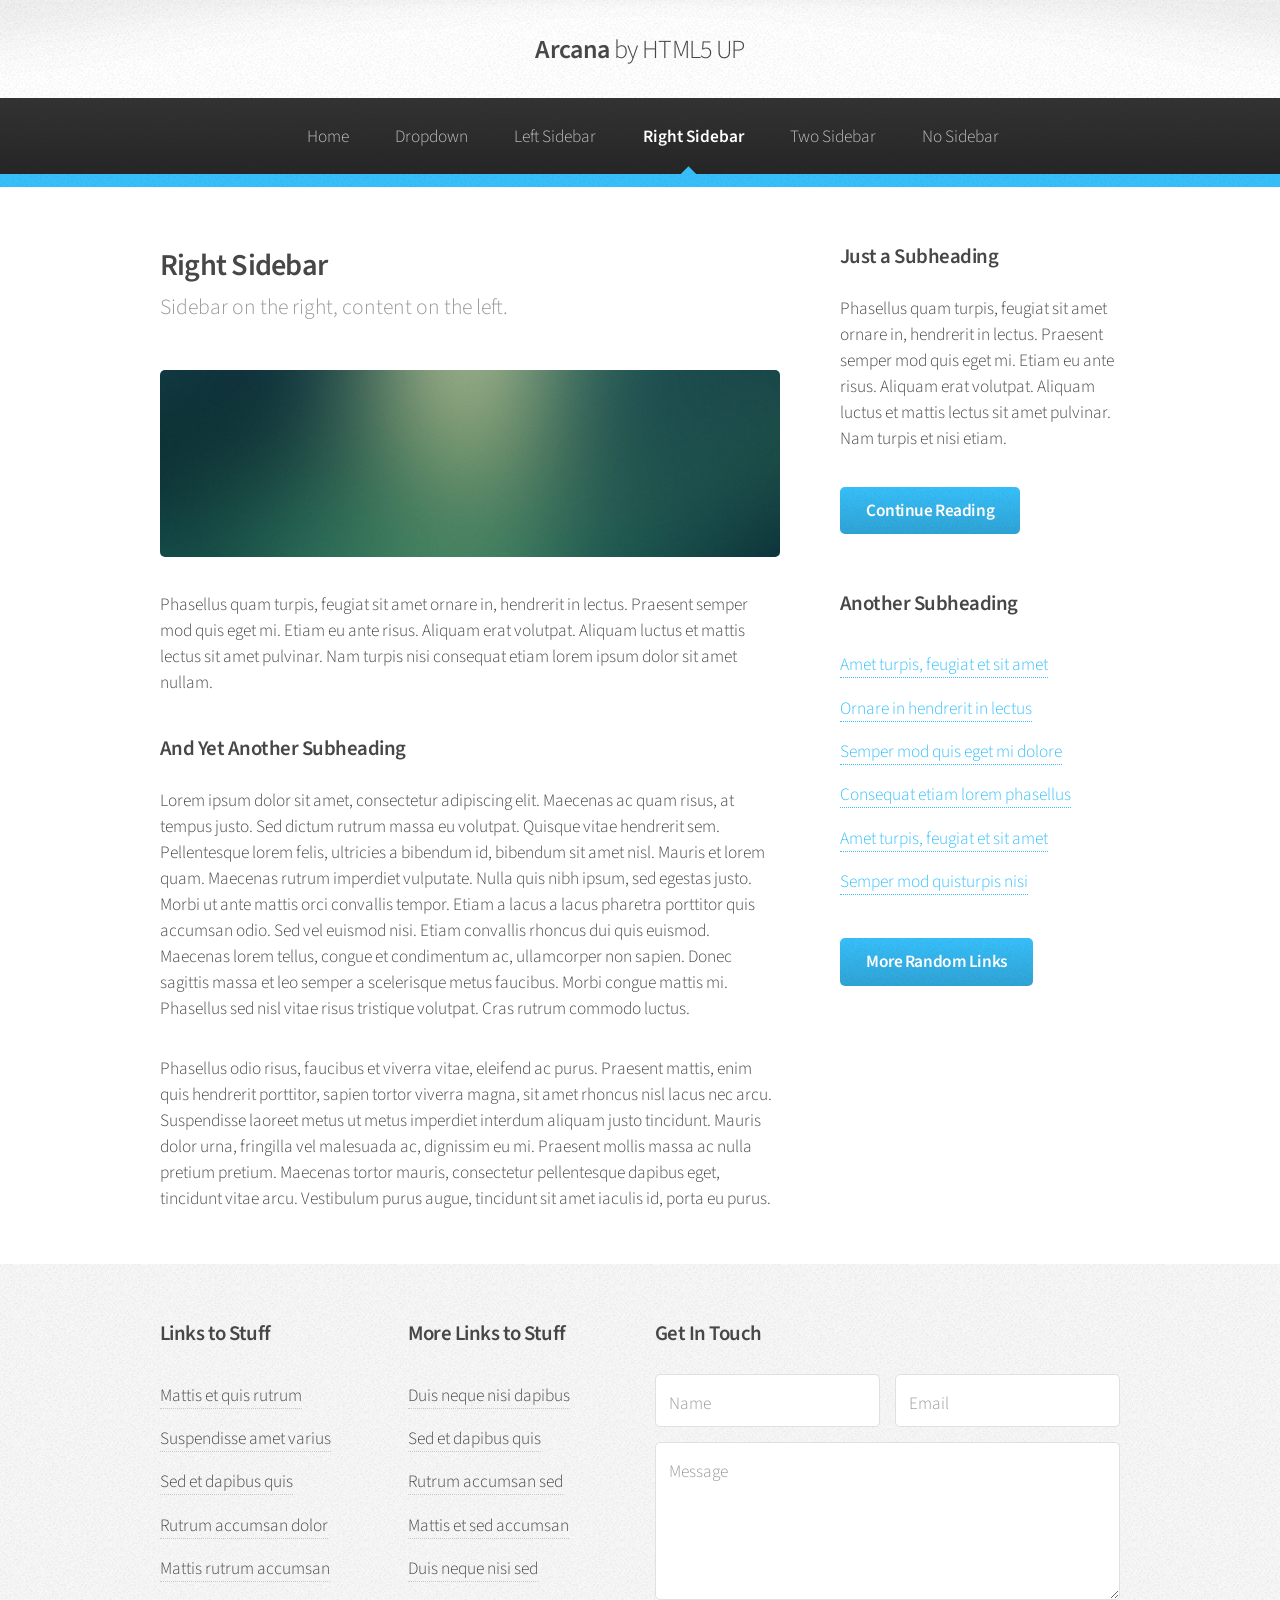
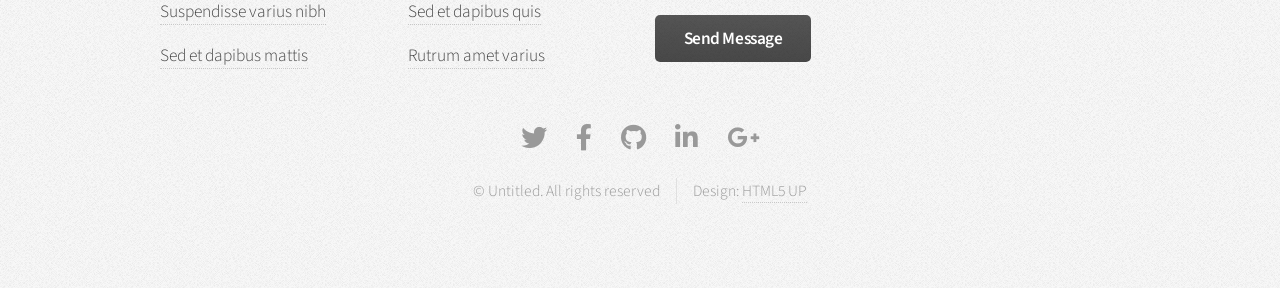
<file: right-sidebar.html>
<!DOCTYPE HTML>
<!--
	Arcana by HTML5 UP
	html5up.net | @ajlkn
	Free for personal and commercial use under the CCA 3.0 license (html5up.net/license)
-->
<html>
	<head>
		<title>Right Sidebar - Arcana by HTML5 UP</title>
		<meta charset="utf-8" />
		<meta name="viewport" content="width=device-width, initial-scale=1, user-scalable=no" />
		<link rel="stylesheet" href="assets/css/main.css" />
	</head>
	<body class="is-preload">
		<div id="page-wrapper">

			<!-- Header -->
				<div id="header">

					<!-- Logo -->
						<h1><a href="index.html" id="logo">Arcana <em>by HTML5 UP</em></a></h1>

					<!-- Nav -->
						<nav id="nav">
							<ul>
								<li><a href="index.html">Home</a></li>
								<li>
									<a href="#">Dropdown</a>
									<ul>
										<li><a href="#">Lorem dolor</a></li>
										<li><a href="#">Magna phasellus</a></li>
										<li><a href="#">Etiam sed tempus</a></li>
										<li>
											<a href="#">Submenu</a>
											<ul>
												<li><a href="#">Lorem dolor</a></li>
												<li><a href="#">Phasellus magna</a></li>
												<li><a href="#">Magna phasellus</a></li>
												<li><a href="#">Etiam nisl</a></li>
												<li><a href="#">Veroeros feugiat</a></li>
											</ul>
										</li>
										<li><a href="#">Veroeros feugiat</a></li>
									</ul>
								</li>
								<li><a href="left-sidebar.html">Left Sidebar</a></li>
								<li class="current"><a href="right-sidebar.html">Right Sidebar</a></li>
								<li><a href="two-sidebar.html">Two Sidebar</a></li>
								<li><a href="no-sidebar.html">No Sidebar</a></li>
							</ul>
						</nav>

				</div>

			<!-- Main -->
				<section class="wrapper style1">
					<div class="container">
						<div class="row gtr-200">
							<div class="col-8 col-12-narrower">
								<div id="content">

									<!-- Content -->

										<article>
											<header>
												<h2>Right Sidebar</h2>
												<p>Sidebar on the right, content on the left.</p>
											</header>

											<span class="image featured"><img src="images/banner.jpg" alt="" /></span>

											<p>Phasellus quam turpis, feugiat sit amet ornare in, hendrerit in lectus.
											Praesent semper mod quis eget mi. Etiam eu ante risus. Aliquam erat volutpat.
											Aliquam luctus et mattis lectus sit amet pulvinar. Nam turpis nisi
											consequat etiam lorem ipsum dolor sit amet nullam.</p>

											<h3>And Yet Another Subheading</h3>
											<p>Lorem ipsum dolor sit amet, consectetur adipiscing elit. Maecenas ac quam risus, at tempus
											justo. Sed dictum rutrum massa eu volutpat. Quisque vitae hendrerit sem. Pellentesque lorem felis,
											ultricies a bibendum id, bibendum sit amet nisl. Mauris et lorem quam. Maecenas rutrum imperdiet
											vulputate. Nulla quis nibh ipsum, sed egestas justo. Morbi ut ante mattis orci convallis tempor.
											Etiam a lacus a lacus pharetra porttitor quis accumsan odio. Sed vel euismod nisi. Etiam convallis
											rhoncus dui quis euismod. Maecenas lorem tellus, congue et condimentum ac, ullamcorper non sapien.
											Donec sagittis massa et leo semper a scelerisque metus faucibus. Morbi congue mattis mi.
											Phasellus sed nisl vitae risus tristique volutpat. Cras rutrum commodo luctus.</p>

											<p>Phasellus odio risus, faucibus et viverra vitae, eleifend ac purus. Praesent mattis, enim
											quis hendrerit porttitor, sapien tortor viverra magna, sit amet rhoncus nisl lacus nec arcu.
											Suspendisse laoreet metus ut metus imperdiet interdum aliquam justo tincidunt. Mauris dolor urna,
											fringilla vel malesuada ac, dignissim eu mi. Praesent mollis massa ac nulla pretium pretium.
											Maecenas tortor mauris, consectetur pellentesque dapibus eget, tincidunt vitae arcu.
											Vestibulum purus augue, tincidunt sit amet iaculis id, porta eu purus.</p>
										</article>

								</div>
							</div>
							<div class="col-4 col-12-narrower">
								<div id="sidebar">

									<!-- Sidebar -->

										<section>
											<h3>Just a Subheading</h3>
											<p>Phasellus quam turpis, feugiat sit amet ornare in, hendrerit in lectus.
											Praesent semper mod quis eget mi. Etiam eu ante risus. Aliquam erat volutpat.
											Aliquam luctus et mattis lectus sit amet pulvinar. Nam turpis et nisi etiam.</p>
											<footer>
												<a href="#" class="button">Continue Reading</a>
											</footer>
										</section>

										<section>
											<h3>Another Subheading</h3>
											<ul class="links">
												<li><a href="#">Amet turpis, feugiat et sit amet</a></li>
												<li><a href="#">Ornare in hendrerit in lectus</a></li>
												<li><a href="#">Semper mod quis eget mi dolore</a></li>
												<li><a href="#">Consequat etiam lorem phasellus</a></li>
												<li><a href="#">Amet turpis, feugiat et sit amet</a></li>
												<li><a href="#">Semper mod quisturpis nisi</a></li>
											</ul>
											<footer>
												<a href="#" class="button">More Random Links</a>
											</footer>
										</section>

								</div>
							</div>
						</div>
					</div>
				</section>

			<!-- Footer -->
				<div id="footer">
					<div class="container">
						<div class="row">
							<section class="col-3 col-6-narrower col-12-mobilep">
								<h3>Links to Stuff</h3>
								<ul class="links">
									<li><a href="#">Mattis et quis rutrum</a></li>
									<li><a href="#">Suspendisse amet varius</a></li>
									<li><a href="#">Sed et dapibus quis</a></li>
									<li><a href="#">Rutrum accumsan dolor</a></li>
									<li><a href="#">Mattis rutrum accumsan</a></li>
									<li><a href="#">Suspendisse varius nibh</a></li>
									<li><a href="#">Sed et dapibus mattis</a></li>
								</ul>
							</section>
							<section class="col-3 col-6-narrower col-12-mobilep">
								<h3>More Links to Stuff</h3>
								<ul class="links">
									<li><a href="#">Duis neque nisi dapibus</a></li>
									<li><a href="#">Sed et dapibus quis</a></li>
									<li><a href="#">Rutrum accumsan sed</a></li>
									<li><a href="#">Mattis et sed accumsan</a></li>
									<li><a href="#">Duis neque nisi sed</a></li>
									<li><a href="#">Sed et dapibus quis</a></li>
									<li><a href="#">Rutrum amet varius</a></li>
								</ul>
							</section>
							<section class="col-6 col-12-narrower">
								<h3>Get In Touch</h3>
								<form>
									<div class="row gtr-50">
										<div class="col-6 col-12-mobilep">
											<input type="text" name="name" id="name" placeholder="Name" />
										</div>
										<div class="col-6 col-12-mobilep">
											<input type="email" name="email" id="email" placeholder="Email" />
										</div>
										<div class="col-12">
											<textarea name="message" id="message" placeholder="Message" rows="5"></textarea>
										</div>
										<div class="col-12">
											<ul class="actions">
												<li><input type="submit" class="button alt" value="Send Message" /></li>
											</ul>
										</div>
									</div>
								</form>
							</section>
						</div>
					</div>

					<!-- Icons -->
						<ul class="icons">
							<li><a href="#" class="icon brands fa-twitter"><span class="label">Twitter</span></a></li>
							<li><a href="#" class="icon brands fa-facebook-f"><span class="label">Facebook</span></a></li>
							<li><a href="#" class="icon brands fa-github"><span class="label">GitHub</span></a></li>
							<li><a href="#" class="icon brands fa-linkedin-in"><span class="label">LinkedIn</span></a></li>
							<li><a href="#" class="icon brands fa-google-plus-g"><span class="label">Google+</span></a></li>
						</ul>

					<!-- Copyright -->
						<div class="copyright">
							<ul class="menu">
								<li>&copy; Untitled. All rights reserved</li><li>Design: <a href="http://html5up.net">HTML5 UP</a></li>
							</ul>
						</div>

				</div>

		</div>

		<!-- Scripts -->
			<script src="assets/js/jquery.min.js"></script>
			<script src="assets/js/jquery.dropotron.min.js"></script>
			<script src="assets/js/browser.min.js"></script>
			<script src="assets/js/breakpoints.min.js"></script>
			<script src="assets/js/util.js"></script>
			<script src="assets/js/main.js"></script>

	</body>
</html>
</file>
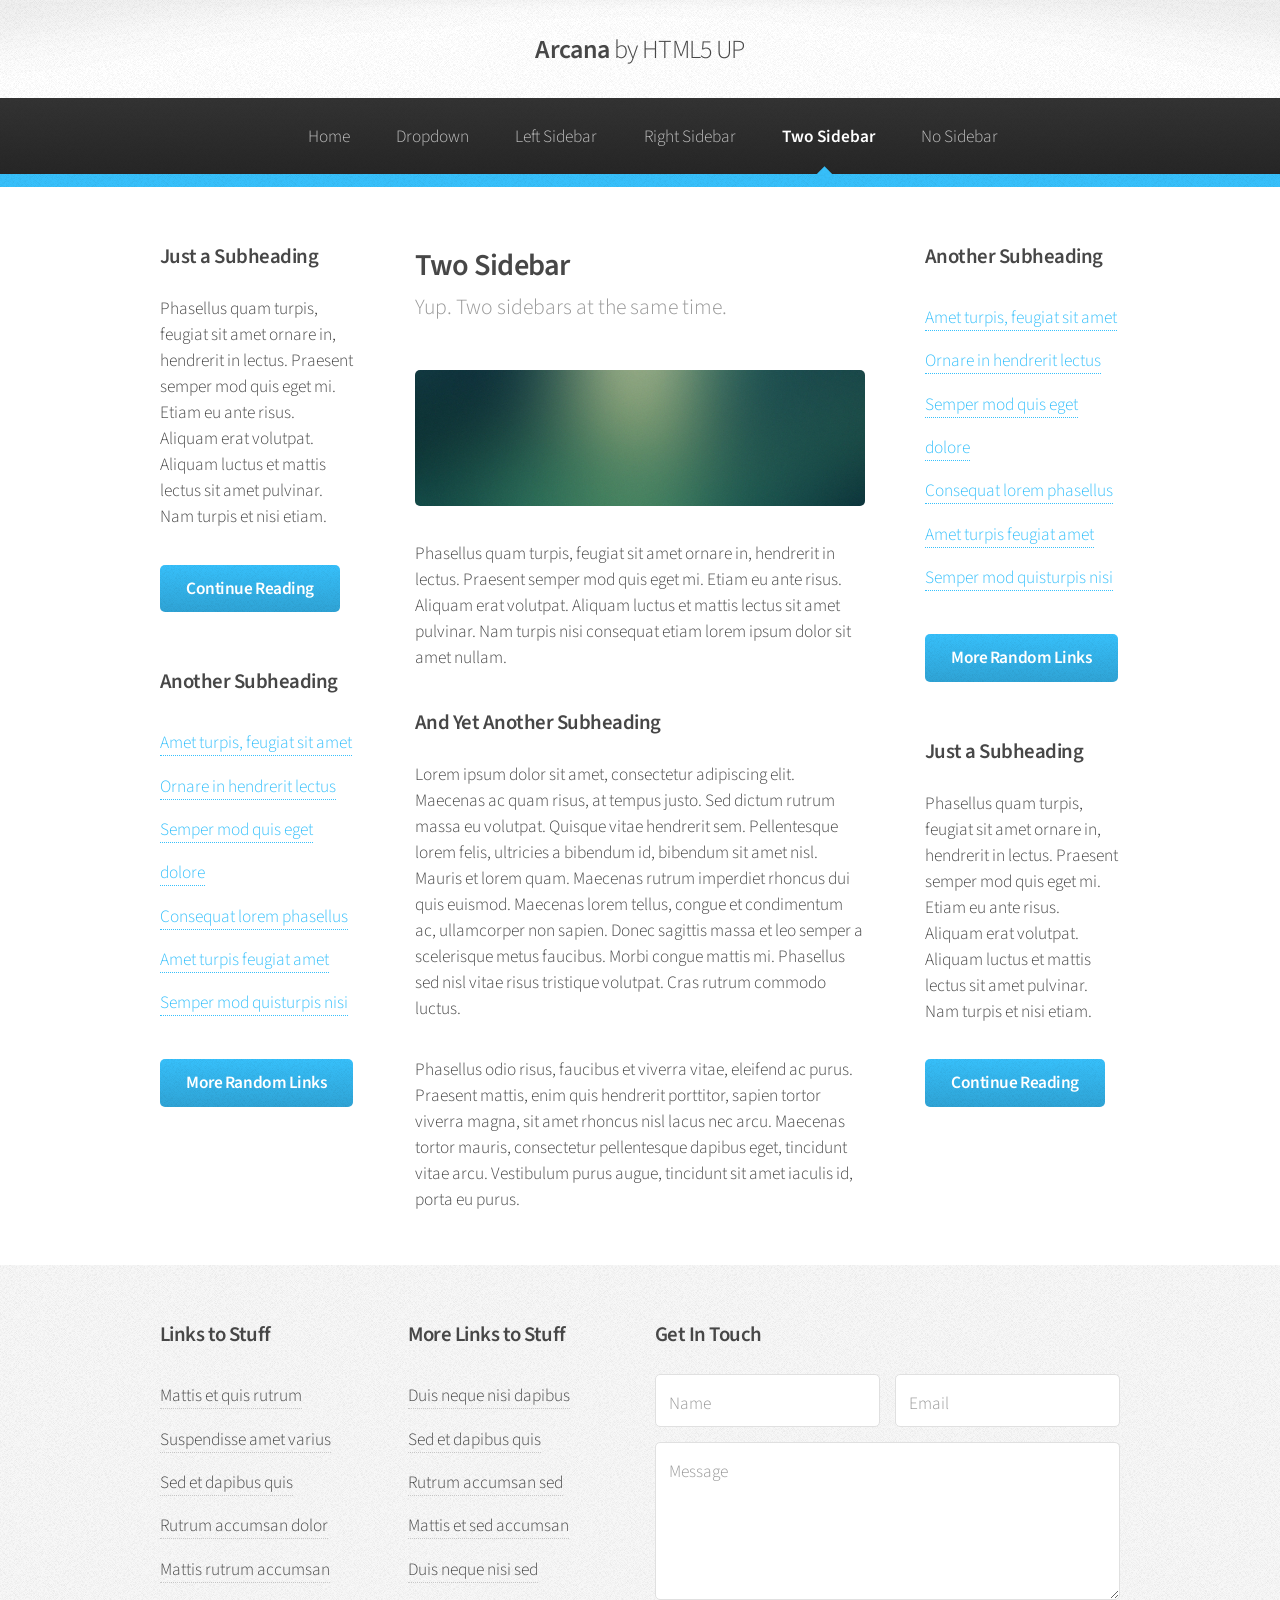
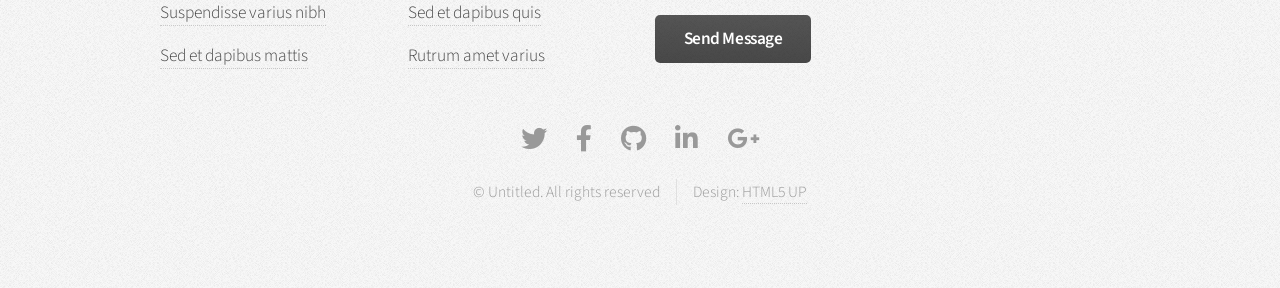
<file: two-sidebar.html>
<!DOCTYPE HTML>
<!--
	Arcana by HTML5 UP
	html5up.net | @ajlkn
	Free for personal and commercial use under the CCA 3.0 license (html5up.net/license)
-->
<html>
	<head>
		<title>Two Sidebar - Arcana by HTML5 UP</title>
		<meta charset="utf-8" />
		<meta name="viewport" content="width=device-width, initial-scale=1, user-scalable=no" />
		<link rel="stylesheet" href="assets/css/main.css" />
	</head>
	<body class="is-preload">
		<div id="page-wrapper">

			<!-- Header -->
				<div id="header">

					<!-- Logo -->
						<h1><a href="index.html" id="logo">Arcana <em>by HTML5 UP</em></a></h1>

					<!-- Nav -->
						<nav id="nav">
							<ul>
								<li><a href="index.html">Home</a></li>
								<li>
									<a href="#">Dropdown</a>
									<ul>
										<li><a href="#">Lorem dolor</a></li>
										<li><a href="#">Magna phasellus</a></li>
										<li><a href="#">Etiam sed tempus</a></li>
										<li>
											<a href="#">Submenu</a>
											<ul>
												<li><a href="#">Lorem dolor</a></li>
												<li><a href="#">Phasellus magna</a></li>
												<li><a href="#">Magna phasellus</a></li>
												<li><a href="#">Etiam nisl</a></li>
												<li><a href="#">Veroeros feugiat</a></li>
											</ul>
										</li>
										<li><a href="#">Veroeros feugiat</a></li>
									</ul>
								</li>
								<li><a href="left-sidebar.html">Left Sidebar</a></li>
								<li><a href="right-sidebar.html">Right Sidebar</a></li>
								<li class="current"><a href="two-sidebar.html">Two Sidebar</a></li>
								<li><a href="no-sidebar.html">No Sidebar</a></li>
							</ul>
						</nav>

				</div>

			<!-- Main -->
				<section class="wrapper style1">
					<div class="container">
						<div class="row gtr-200">
							<div class="col-3 col-12-narrower">
								<div id="sidebar1">

									<!-- Sidebar 1 -->

										<section>
											<h3>Just a Subheading</h3>
											<p>Phasellus quam turpis, feugiat sit amet ornare in, hendrerit in lectus.
											Praesent semper mod quis eget mi. Etiam eu ante risus. Aliquam erat volutpat.
											Aliquam luctus et mattis lectus sit amet pulvinar. Nam turpis et nisi etiam.</p>
											<footer>
												<a href="#" class="button">Continue Reading</a>
											</footer>
										</section>

										<section>
											<h3>Another Subheading</h3>
											<ul class="links">
												<li><a href="#">Amet turpis, feugiat sit amet</a></li>
												<li><a href="#">Ornare in hendrerit lectus</a></li>
												<li><a href="#">Semper mod quis eget dolore</a></li>
												<li><a href="#">Consequat lorem phasellus</a></li>
												<li><a href="#">Amet turpis feugiat amet</a></li>
												<li><a href="#">Semper mod quisturpis nisi</a></li>
											</ul>
											<footer>
												<a href="#" class="button">More Random Links</a>
											</footer>
										</section>

								</div>
							</div>
							<div class="col-6 col-12-narrower imp-narrower">
								<div id="content">

									<!-- Content -->

										<article>
											<header>
												<h2>Two Sidebar</h2>
												<p>Yup. Two sidebars at the same time.</p>
											</header>

											<span class="image featured"><img src="images/banner.jpg" alt="" /></span>

											<p>Phasellus quam turpis, feugiat sit amet ornare in, hendrerit in lectus.
											Praesent semper mod quis eget mi. Etiam eu ante risus. Aliquam erat volutpat.
											Aliquam luctus et mattis lectus sit amet pulvinar. Nam turpis nisi
											consequat etiam lorem ipsum dolor sit amet nullam.</p>

											<h3>And Yet Another Subheading</h3>
											<p>Lorem ipsum dolor sit amet, consectetur adipiscing elit. Maecenas ac quam risus, at tempus
											justo. Sed dictum rutrum massa eu volutpat. Quisque vitae hendrerit sem. Pellentesque lorem felis,
											ultricies a bibendum id, bibendum sit amet nisl. Mauris et lorem quam. Maecenas rutrum imperdiet
											rhoncus dui quis euismod. Maecenas lorem tellus, congue et condimentum ac, ullamcorper non sapien.
											Donec sagittis massa et leo semper a scelerisque metus faucibus. Morbi congue mattis mi.
											Phasellus sed nisl vitae risus tristique volutpat. Cras rutrum commodo luctus.</p>

											<p>Phasellus odio risus, faucibus et viverra vitae, eleifend ac purus. Praesent mattis, enim
											quis hendrerit porttitor, sapien tortor viverra magna, sit amet rhoncus nisl lacus nec arcu.
											Maecenas tortor mauris, consectetur pellentesque dapibus eget, tincidunt vitae arcu.
											Vestibulum purus augue, tincidunt sit amet iaculis id, porta eu purus.</p>
										</article>

								</div>
							</div>
							<div class="col-3 col-12-narrower">
								<div id="sidebar2">

									<!-- Sidebar 2 -->

										<section>
											<h3>Another Subheading</h3>
											<ul class="links">
												<li><a href="#">Amet turpis, feugiat sit amet</a></li>
												<li><a href="#">Ornare in hendrerit lectus</a></li>
												<li><a href="#">Semper mod quis eget dolore</a></li>
												<li><a href="#">Consequat lorem phasellus</a></li>
												<li><a href="#">Amet turpis feugiat amet</a></li>
												<li><a href="#">Semper mod quisturpis nisi</a></li>
											</ul>
											<footer>
												<a href="#" class="button">More Random Links</a>
											</footer>
										</section>

										<section>
											<h3>Just a Subheading</h3>
											<p>Phasellus quam turpis, feugiat sit amet ornare in, hendrerit in lectus.
											Praesent semper mod quis eget mi. Etiam eu ante risus. Aliquam erat volutpat.
											Aliquam luctus et mattis lectus sit amet pulvinar. Nam turpis et nisi etiam.</p>
											<footer>
												<a href="#" class="button">Continue Reading</a>
											</footer>
										</section>

								</div>
							</div>
						</div>
					</div>
				</section>

			<!-- Footer -->
				<div id="footer">
					<div class="container">
						<div class="row">
							<section class="col-3 col-6-narrower col-12-mobilep">
								<h3>Links to Stuff</h3>
								<ul class="links">
									<li><a href="#">Mattis et quis rutrum</a></li>
									<li><a href="#">Suspendisse amet varius</a></li>
									<li><a href="#">Sed et dapibus quis</a></li>
									<li><a href="#">Rutrum accumsan dolor</a></li>
									<li><a href="#">Mattis rutrum accumsan</a></li>
									<li><a href="#">Suspendisse varius nibh</a></li>
									<li><a href="#">Sed et dapibus mattis</a></li>
								</ul>
							</section>
							<section class="col-3 col-6-narrower col-12-mobilep">
								<h3>More Links to Stuff</h3>
								<ul class="links">
									<li><a href="#">Duis neque nisi dapibus</a></li>
									<li><a href="#">Sed et dapibus quis</a></li>
									<li><a href="#">Rutrum accumsan sed</a></li>
									<li><a href="#">Mattis et sed accumsan</a></li>
									<li><a href="#">Duis neque nisi sed</a></li>
									<li><a href="#">Sed et dapibus quis</a></li>
									<li><a href="#">Rutrum amet varius</a></li>
								</ul>
							</section>
							<section class="col-6 col-12-narrower">
								<h3>Get In Touch</h3>
								<form>
									<div class="row gtr-50">
										<div class="col-6 col-12-mobilep">
											<input type="text" name="name" id="name" placeholder="Name" />
										</div>
										<div class="col-6 col-12-mobilep">
											<input type="email" name="email" id="email" placeholder="Email" />
										</div>
										<div class="col-12">
											<textarea name="message" id="message" placeholder="Message" rows="5"></textarea>
										</div>
										<div class="col-12">
											<ul class="actions">
												<li><input type="submit" class="button alt" value="Send Message" /></li>
											</ul>
										</div>
									</div>
								</form>
							</section>
						</div>
					</div>

					<!-- Icons -->
						<ul class="icons">
							<li><a href="#" class="icon brands fa-twitter"><span class="label">Twitter</span></a></li>
							<li><a href="#" class="icon brands fa-facebook-f"><span class="label">Facebook</span></a></li>
							<li><a href="#" class="icon brands fa-github"><span class="label">GitHub</span></a></li>
							<li><a href="#" class="icon brands fa-linkedin-in"><span class="label">LinkedIn</span></a></li>
							<li><a href="#" class="icon brands fa-google-plus-g"><span class="label">Google+</span></a></li>
						</ul>

					<!-- Copyright -->
						<div class="copyright">
							<ul class="menu">
								<li>&copy; Untitled. All rights reserved</li><li>Design: <a href="http://html5up.net">HTML5 UP</a></li>
							</ul>
						</div>

				</div>

		</div>

		<!-- Scripts -->
			<script src="assets/js/jquery.min.js"></script>
			<script src="assets/js/jquery.dropotron.min.js"></script>
			<script src="assets/js/browser.min.js"></script>
			<script src="assets/js/breakpoints.min.js"></script>
			<script src="assets/js/util.js"></script>
			<script src="assets/js/main.js"></script>

	</body>
</html>
</file>
<file: assets/css/main.css>
@import url("fontawesome-all.min.css");
@import url("https://fonts.googleapis.com/css?family=Source+Sans+Pro:300,300italic,600,600italic");

/*
	Arcana by HTML5 UP
	html5up.net | @ajlkn
	Free for personal and commercial use under the CCA 3.0 license (html5up.net/license)
*/

html, body, div, span, applet, object,
iframe, h1, h2, h3, h4, h5, h6, p, blockquote,
pre, a, abbr, acronym, address, big, cite,
code, del, dfn, em, img, ins, kbd, q, s, samp,
small, strike, strong, sub, sup, tt, var, b,
u, i, center, dl, dt, dd, ol, ul, li, fieldset,
form, label, legend, table, caption, tbody,
tfoot, thead, tr, th, td, article, aside,
canvas, details, embed, figure, figcaption,
footer, header, hgroup, menu, nav, output, ruby,
section, summary, time, mark, audio, video {
	margin: 0;
	padding: 0;
	border: 0;
	font-size: 100%;
	font: inherit;
	vertical-align: baseline;}

article, aside, details, figcaption, figure,
footer, header, hgroup, menu, nav, section {
	display: block;}

body {
	line-height: 1;
}

ol, ul {
	list-style: none;
}

blockquote, q {
	quotes: none;
}

	blockquote:before, blockquote:after, q:before, q:after {
		content: '';
		content: none;
	}

table {
	border-collapse: collapse;
	border-spacing: 0;
}

body {
	-webkit-text-size-adjust: none;
}

mark {
	background-color: transparent;
	color: inherit;
}

input::-moz-focus-inner {
	border: 0;
	padding: 0;
}

input, select, textarea {
	-moz-appearance: none;
	-webkit-appearance: none;
	-ms-appearance: none;
	appearance: none;
}

/* Basic */

	html {
		box-sizing: border-box;
	}

	*, *:before, *:after {
		box-sizing: inherit;
	}

	body {
		background: #f7f7f7 url("images/bg01.png");
	}

		body.is-preload *, body.is-preload *:before, body.is-preload *:after {
			-moz-animation: none !important;
			-webkit-animation: none !important;
			-ms-animation: none !important;
			animation: none !important;
			-moz-transition: none !important;
			-webkit-transition: none !important;
			-ms-transition: none !important;
			transition: none !important;
		}

	body, input, select, textarea {
		color: #474747;
		font-family: 'Source Sans Pro', sans-serif;
		font-size: 16pt;
		font-weight: 300;
		line-height: 1.65em;
	}

	a {
		-moz-transition: color 0.2s ease-in-out, border-color 0.2s ease-in-out, opacity 0.2s ease-in-out;
		-webkit-transition: color 0.2s ease-in-out, border-color 0.2s ease-in-out, opacity 0.2s ease-in-out;
		-ms-transition: color 0.2s ease-in-out, border-color 0.2s ease-in-out, opacity 0.2s ease-in-out;
		transition: color 0.2s ease-in-out, border-color 0.2s ease-in-out, opacity 0.2s ease-in-out;
		color: #37c0fb;
		text-decoration: none;
		border-bottom: dotted 1px;
	}

		a:hover {
			color: #37c0fb;
			border-bottom-color: transparent;
		}

	strong, b {
		font-weight: 600;
	}

	em, i {
		font-style: italic;
	}

	p, ul, ol, dl, table, blockquote {
		margin: 0 0 2em 0;
	}

	h1, h2, h3, h4, h5, h6 {
		color: inherit;
		font-weight: 600;
		line-height: 1.75em;
		margin-bottom: 1em;
	}

		h1 a, h2 a, h3 a, h4 a, h5 a, h6 a {
			color: inherit;
			text-decoration: none;
		}

		h1 em, h2 em, h3 em, h4 em, h5 em, h6 em {
			font-style: normal;
			font-weight: 300;
		}

	h2 {
		font-size: 1.75em;
		letter-spacing: -0.025em;
	}

	h3 {
		font-size: 1.2em;
		letter-spacing: -0.025em;
	}

	sub {
		font-size: 0.8em;
		position: relative;
		top: 0.5em;
	}

	sup {
		font-size: 0.8em;
		position: relative;
		top: -0.5em;
	}

	hr {
		border-top: solid 1px #e0e0e0;
		border: 0;
		margin-bottom: 1.5em;
	}

	blockquote {
		border-left: solid 0.5em #e0e0e0;
		font-style: italic;
		padding: 1em 0 1em 2em;
	}

/* Container */

	.container {
		margin: 0 auto;
		max-width: 100%;
		width: 1400px;
	}

		@media screen and (max-width: 1680px) {

			.container {
				width: 1200px;
			}

		}

		@media screen and (max-width: 1280px) {

			.container {
				width: 960px;
			}

		}

		@media screen and (max-width: 980px) {

			.container {
				width: 95%;
			}

		}

		@media screen and (max-width: 840px) {

			.container {
				width: 95%;
			}

		}

		@media screen and (max-width: 736px) {

			.container {
				width: 90%;
			}

		}

		@media screen and (max-width: 480px) {

			.container {
				width: 100%;
			}

		}

/* Row */

	.row {
		display: flex;
		flex-wrap: wrap;
		box-sizing: border-box;
		align-items: stretch;
	}

		.row > * {
			box-sizing: border-box;
		}

		.row.gtr-uniform > * > :last-child {
			margin-bottom: 0;
		}

		.row.aln-left {
			justify-content: flex-start;
		}

		.row.aln-center {
			justify-content: center;
		}

		.row.aln-right {
			justify-content: flex-end;
		}

		.row.aln-top {
			align-items: flex-start;
		}

		.row.aln-middle {
			align-items: center;
		}

		.row.aln-bottom {
			align-items: flex-end;
		}

		.row > .imp {
			order: -1;
		}

		.row > .col-1 {
			width: 8.33333%;
		}

		.row > .off-1 {
			margin-left: 8.33333%;
		}

		.row > .col-2 {
			width: 16.66667%;
		}

		.row > .off-2 {
			margin-left: 16.66667%;
		}

		.row > .col-3 {
			width: 25%;
		}

		.row > .off-3 {
			margin-left: 25%;
		}

		.row > .col-4 {
			width: 33.33333%;
		}

		.row > .off-4 {
			margin-left: 33.33333%;
		}

		.row > .col-5 {
			width: 41.66667%;
		}

		.row > .off-5 {
			margin-left: 41.66667%;
		}

		.row > .col-6 {
			width: 50%;
		}

		.row > .off-6 {
			margin-left: 50%;
		}

		.row > .col-7 {
			width: 58.33333%;
		}

		.row > .off-7 {
			margin-left: 58.33333%;
		}

		.row > .col-8 {
			width: 66.66667%;
		}

		.row > .off-8 {
			margin-left: 66.66667%;
		}

		.row > .col-9 {
			width: 75%;
		}

		.row > .off-9 {
			margin-left: 75%;
		}

		.row > .col-10 {
			width: 83.33333%;
		}

		.row > .off-10 {
			margin-left: 83.33333%;
		}

		.row > .col-11 {
			width: 91.66667%;
		}

		.row > .off-11 {
			margin-left: 91.66667%;
		}

		.row > .col-12 {
			width: 100%;
		}

		.row > .off-12 {
			margin-left: 100%;
		}

		.row.gtr-0 {
			margin-top: 0px;
			margin-left: 0px;
		}

			.row.gtr-0 > * {
				padding: 0px 0 0 0px;
			}

			.row.gtr-0.gtr-uniform {
				margin-top: 0px;
			}

				.row.gtr-0.gtr-uniform > * {
					padding-top: 0px;
				}

		.row.gtr-25 {
			margin-top: -12.5px;
			margin-left: -12.5px;
		}

			.row.gtr-25 > * {
				padding: 12.5px 0 0 12.5px;
			}

			.row.gtr-25.gtr-uniform {
				margin-top: -12.5px;
			}

				.row.gtr-25.gtr-uniform > * {
					padding-top: 12.5px;
				}

		.row.gtr-50 {
			margin-top: -25px;
			margin-left: -25px;
		}

			.row.gtr-50 > * {
				padding: 25px 0 0 25px;
			}

			.row.gtr-50.gtr-uniform {
				margin-top: -25px;
			}

				.row.gtr-50.gtr-uniform > * {
					padding-top: 25px;
				}

		.row {
			margin-top: -50px;
			margin-left: -50px;
		}

			.row > * {
				padding: 50px 0 0 50px;
			}

			.row.gtr-uniform {
				margin-top: -50px;
			}

				.row.gtr-uniform > * {
					padding-top: 50px;
				}

		.row.gtr-150 {
			margin-top: -75px;
			margin-left: -75px;
		}

			.row.gtr-150 > * {
				padding: 75px 0 0 75px;
			}

			.row.gtr-150.gtr-uniform {
				margin-top: -75px;
			}

				.row.gtr-150.gtr-uniform > * {
					padding-top: 75px;
				}

		.row.gtr-200 {
			margin-top: -100px;
			margin-left: -100px;
		}

			.row.gtr-200 > * {
				padding: 100px 0 0 100px;
			}

			.row.gtr-200.gtr-uniform {
				margin-top: -100px;
			}

				.row.gtr-200.gtr-uniform > * {
					padding-top: 100px;
				}

		@media screen and (max-width: 1680px) {

			.row {
				display: flex;
				flex-wrap: wrap;
				box-sizing: border-box;
				align-items: stretch;
			}

				.row > * {
					box-sizing: border-box;
				}

				.row.gtr-uniform > * > :last-child {
					margin-bottom: 0;
				}

				.row.aln-left {
					justify-content: flex-start;
				}

				.row.aln-center {
					justify-content: center;
				}

				.row.aln-right {
					justify-content: flex-end;
				}

				.row.aln-top {
					align-items: flex-start;
				}

				.row.aln-middle {
					align-items: center;
				}

				.row.aln-bottom {
					align-items: flex-end;
				}

				.row > .imp-wide {
					order: -1;
				}

				.row > .col-1-wide {
					width: 8.33333%;
				}

				.row > .off-1-wide {
					margin-left: 8.33333%;
				}

				.row > .col-2-wide {
					width: 16.66667%;
				}

				.row > .off-2-wide {
					margin-left: 16.66667%;
				}

				.row > .col-3-wide {
					width: 25%;
				}

				.row > .off-3-wide {
					margin-left: 25%;
				}

				.row > .col-4-wide {
					width: 33.33333%;
				}

				.row > .off-4-wide {
					margin-left: 33.33333%;
				}

				.row > .col-5-wide {
					width: 41.66667%;
				}

				.row > .off-5-wide {
					margin-left: 41.66667%;
				}

				.row > .col-6-wide {
					width: 50%;
				}

				.row > .off-6-wide {
					margin-left: 50%;
				}

				.row > .col-7-wide {
					width: 58.33333%;
				}

				.row > .off-7-wide {
					margin-left: 58.33333%;
				}

				.row > .col-8-wide {
					width: 66.66667%;
				}

				.row > .off-8-wide {
					margin-left: 66.66667%;
				}

				.row > .col-9-wide {
					width: 75%;
				}

				.row > .off-9-wide {
					margin-left: 75%;
				}

				.row > .col-10-wide {
					width: 83.33333%;
				}

				.row > .off-10-wide {
					margin-left: 83.33333%;
				}

				.row > .col-11-wide {
					width: 91.66667%;
				}

				.row > .off-11-wide {
					margin-left: 91.66667%;
				}

				.row > .col-12-wide {
					width: 100%;
				}

				.row > .off-12-wide {
					margin-left: 100%;
				}

				.row.gtr-0 {
					margin-top: 0px;
					margin-left: 0px;
				}

					.row.gtr-0 > * {
						padding: 0px 0 0 0px;
					}

					.row.gtr-0.gtr-uniform {
						margin-top: 0px;
					}

						.row.gtr-0.gtr-uniform > * {
							padding-top: 0px;
						}

				.row.gtr-25 {
					margin-top: -10px;
					margin-left: -10px;
				}

					.row.gtr-25 > * {
						padding: 10px 0 0 10px;
					}

					.row.gtr-25.gtr-uniform {
						margin-top: -10px;
					}

						.row.gtr-25.gtr-uniform > * {
							padding-top: 10px;
						}

				.row.gtr-50 {
					margin-top: -20px;
					margin-left: -20px;
				}

					.row.gtr-50 > * {
						padding: 20px 0 0 20px;
					}

					.row.gtr-50.gtr-uniform {
						margin-top: -20px;
					}

						.row.gtr-50.gtr-uniform > * {
							padding-top: 20px;
						}

				.row {
					margin-top: -40px;
					margin-left: -40px;
				}

					.row > * {
						padding: 40px 0 0 40px;
					}

					.row.gtr-uniform {
						margin-top: -40px;
					}

						.row.gtr-uniform > * {
							padding-top: 40px;
						}

				.row.gtr-150 {
					margin-top: -60px;
					margin-left: -60px;
				}

					.row.gtr-150 > * {
						padding: 60px 0 0 60px;
					}

					.row.gtr-150.gtr-uniform {
						margin-top: -60px;
					}

						.row.gtr-150.gtr-uniform > * {
							padding-top: 60px;
						}

				.row.gtr-200 {
					margin-top: -80px;
					margin-left: -80px;
				}

					.row.gtr-200 > * {
						padding: 80px 0 0 80px;
					}

					.row.gtr-200.gtr-uniform {
						margin-top: -80px;
					}

						.row.gtr-200.gtr-uniform > * {
							padding-top: 80px;
						}

		}

		@media screen and (max-width: 1280px) {

			.row {
				display: flex;
				flex-wrap: wrap;
				box-sizing: border-box;
				align-items: stretch;
			}

				.row > * {
					box-sizing: border-box;
				}

				.row.gtr-uniform > * > :last-child {
					margin-bottom: 0;
				}

				.row.aln-left {
					justify-content: flex-start;
				}

				.row.aln-center {
					justify-content: center;
				}

				.row.aln-right {
					justify-content: flex-end;
				}

				.row.aln-top {
					align-items: flex-start;
				}

				.row.aln-middle {
					align-items: center;
				}

				.row.aln-bottom {
					align-items: flex-end;
				}

				.row > .imp-normal {
					order: -1;
				}

				.row > .col-1-normal {
					width: 8.33333%;
				}

				.row > .off-1-normal {
					margin-left: 8.33333%;
				}

				.row > .col-2-normal {
					width: 16.66667%;
				}

				.row > .off-2-normal {
					margin-left: 16.66667%;
				}

				.row > .col-3-normal {
					width: 25%;
				}

				.row > .off-3-normal {
					margin-left: 25%;
				}

				.row > .col-4-normal {
					width: 33.33333%;
				}

				.row > .off-4-normal {
					margin-left: 33.33333%;
				}

				.row > .col-5-normal {
					width: 41.66667%;
				}

				.row > .off-5-normal {
					margin-left: 41.66667%;
				}

				.row > .col-6-normal {
					width: 50%;
				}

				.row > .off-6-normal {
					margin-left: 50%;
				}

				.row > .col-7-normal {
					width: 58.33333%;
				}

				.row > .off-7-normal {
					margin-left: 58.33333%;
				}

				.row > .col-8-normal {
					width: 66.66667%;
				}

				.row > .off-8-normal {
					margin-left: 66.66667%;
				}

				.row > .col-9-normal {
					width: 75%;
				}

				.row > .off-9-normal {
					margin-left: 75%;
				}

				.row > .col-10-normal {
					width: 83.33333%;
				}

				.row > .off-10-normal {
					margin-left: 83.33333%;
				}

				.row > .col-11-normal {
					width: 91.66667%;
				}

				.row > .off-11-normal {
					margin-left: 91.66667%;
				}

				.row > .col-12-normal {
					width: 100%;
				}

				.row > .off-12-normal {
					margin-left: 100%;
				}

				.row.gtr-0 {
					margin-top: 0px;
					margin-left: 0px;
				}

					.row.gtr-0 > * {
						padding: 0px 0 0 0px;
					}

					.row.gtr-0.gtr-uniform {
						margin-top: 0px;
					}

						.row.gtr-0.gtr-uniform > * {
							padding-top: 0px;
						}

				.row.gtr-25 {
					margin-top: -7.5px;
					margin-left: -7.5px;
				}

					.row.gtr-25 > * {
						padding: 7.5px 0 0 7.5px;
					}

					.row.gtr-25.gtr-uniform {
						margin-top: -7.5px;
					}

						.row.gtr-25.gtr-uniform > * {
							padding-top: 7.5px;
						}

				.row.gtr-50 {
					margin-top: -15px;
					margin-left: -15px;
				}

					.row.gtr-50 > * {
						padding: 15px 0 0 15px;
					}

					.row.gtr-50.gtr-uniform {
						margin-top: -15px;
					}

						.row.gtr-50.gtr-uniform > * {
							padding-top: 15px;
						}

				.row {
					margin-top: -30px;
					margin-left: -30px;
				}

					.row > * {
						padding: 30px 0 0 30px;
					}

					.row.gtr-uniform {
						margin-top: -30px;
					}

						.row.gtr-uniform > * {
							padding-top: 30px;
						}

				.row.gtr-150 {
					margin-top: -45px;
					margin-left: -45px;
				}

					.row.gtr-150 > * {
						padding: 45px 0 0 45px;
					}

					.row.gtr-150.gtr-uniform {
						margin-top: -45px;
					}

						.row.gtr-150.gtr-uniform > * {
							padding-top: 45px;
						}

				.row.gtr-200 {
					margin-top: -60px;
					margin-left: -60px;
				}

					.row.gtr-200 > * {
						padding: 60px 0 0 60px;
					}

					.row.gtr-200.gtr-uniform {
						margin-top: -60px;
					}

						.row.gtr-200.gtr-uniform > * {
							padding-top: 60px;
						}

		}

		@media screen and (max-width: 980px) {

			.row {
				display: flex;
				flex-wrap: wrap;
				box-sizing: border-box;
				align-items: stretch;
			}

				.row > * {
					box-sizing: border-box;
				}

				.row.gtr-uniform > * > :last-child {
					margin-bottom: 0;
				}

				.row.aln-left {
					justify-content: flex-start;
				}

				.row.aln-center {
					justify-content: center;
				}

				.row.aln-right {
					justify-content: flex-end;
				}

				.row.aln-top {
					align-items: flex-start;
				}

				.row.aln-middle {
					align-items: center;
				}

				.row.aln-bottom {
					align-items: flex-end;
				}

				.row > .imp-narrow {
					order: -1;
				}

				.row > .col-1-narrow {
					width: 8.33333%;
				}

				.row > .off-1-narrow {
					margin-left: 8.33333%;
				}

				.row > .col-2-narrow {
					width: 16.66667%;
				}

				.row > .off-2-narrow {
					margin-left: 16.66667%;
				}

				.row > .col-3-narrow {
					width: 25%;
				}

				.row > .off-3-narrow {
					margin-left: 25%;
				}

				.row > .col-4-narrow {
					width: 33.33333%;
				}

				.row > .off-4-narrow {
					margin-left: 33.33333%;
				}

				.row > .col-5-narrow {
					width: 41.66667%;
				}

				.row > .off-5-narrow {
					margin-left: 41.66667%;
				}

				.row > .col-6-narrow {
					width: 50%;
				}

				.row > .off-6-narrow {
					margin-left: 50%;
				}

				.row > .col-7-narrow {
					width: 58.33333%;
				}

				.row > .off-7-narrow {
					margin-left: 58.33333%;
				}

				.row > .col-8-narrow {
					width: 66.66667%;
				}

				.row > .off-8-narrow {
					margin-left: 66.66667%;
				}

				.row > .col-9-narrow {
					width: 75%;
				}

				.row > .off-9-narrow {
					margin-left: 75%;
				}

				.row > .col-10-narrow {
					width: 83.33333%;
				}

				.row > .off-10-narrow {
					margin-left: 83.33333%;
				}

				.row > .col-11-narrow {
					width: 91.66667%;
				}

				.row > .off-11-narrow {
					margin-left: 91.66667%;
				}

				.row > .col-12-narrow {
					width: 100%;
				}

				.row > .off-12-narrow {
					margin-left: 100%;
				}

				.row.gtr-0 {
					margin-top: 0px;
					margin-left: 0px;
				}

					.row.gtr-0 > * {
						padding: 0px 0 0 0px;
					}

					.row.gtr-0.gtr-uniform {
						margin-top: 0px;
					}

						.row.gtr-0.gtr-uniform > * {
							padding-top: 0px;
						}

				.row.gtr-25 {
					margin-top: -7.5px;
					margin-left: -7.5px;
				}

					.row.gtr-25 > * {
						padding: 7.5px 0 0 7.5px;
					}

					.row.gtr-25.gtr-uniform {
						margin-top: -7.5px;
					}

						.row.gtr-25.gtr-uniform > * {
							padding-top: 7.5px;
						}

				.row.gtr-50 {
					margin-top: -15px;
					margin-left: -15px;
				}

					.row.gtr-50 > * {
						padding: 15px 0 0 15px;
					}

					.row.gtr-50.gtr-uniform {
						margin-top: -15px;
					}

						.row.gtr-50.gtr-uniform > * {
							padding-top: 15px;
						}

				.row {
					margin-top: -30px;
					margin-left: -30px;
				}

					.row > * {
						padding: 30px 0 0 30px;
					}

					.row.gtr-uniform {
						margin-top: -30px;
					}

						.row.gtr-uniform > * {
							padding-top: 30px;
						}

				.row.gtr-150 {
					margin-top: -45px;
					margin-left: -45px;
				}

					.row.gtr-150 > * {
						padding: 45px 0 0 45px;
					}

					.row.gtr-150.gtr-uniform {
						margin-top: -45px;
					}

						.row.gtr-150.gtr-uniform > * {
							padding-top: 45px;
						}

				.row.gtr-200 {
					margin-top: -60px;
					margin-left: -60px;
				}

					.row.gtr-200 > * {
						padding: 60px 0 0 60px;
					}

					.row.gtr-200.gtr-uniform {
						margin-top: -60px;
					}

						.row.gtr-200.gtr-uniform > * {
							padding-top: 60px;
						}

		}

		@media screen and (max-width: 840px) {

			.row {
				display: flex;
				flex-wrap: wrap;
				box-sizing: border-box;
				align-items: stretch;
			}

				.row > * {
					box-sizing: border-box;
				}

				.row.gtr-uniform > * > :last-child {
					margin-bottom: 0;
				}

				.row.aln-left {
					justify-content: flex-start;
				}

				.row.aln-center {
					justify-content: center;
				}

				.row.aln-right {
					justify-content: flex-end;
				}

				.row.aln-top {
					align-items: flex-start;
				}

				.row.aln-middle {
					align-items: center;
				}

				.row.aln-bottom {
					align-items: flex-end;
				}

				.row > .imp-narrower {
					order: -1;
				}

				.row > .col-1-narrower {
					width: 8.33333%;
				}

				.row > .off-1-narrower {
					margin-left: 8.33333%;
				}

				.row > .col-2-narrower {
					width: 16.66667%;
				}

				.row > .off-2-narrower {
					margin-left: 16.66667%;
				}

				.row > .col-3-narrower {
					width: 25%;
				}

				.row > .off-3-narrower {
					margin-left: 25%;
				}

				.row > .col-4-narrower {
					width: 33.33333%;
				}

				.row > .off-4-narrower {
					margin-left: 33.33333%;
				}

				.row > .col-5-narrower {
					width: 41.66667%;
				}

				.row > .off-5-narrower {
					margin-left: 41.66667%;
				}

				.row > .col-6-narrower {
					width: 50%;
				}

				.row > .off-6-narrower {
					margin-left: 50%;
				}

				.row > .col-7-narrower {
					width: 58.33333%;
				}

				.row > .off-7-narrower {
					margin-left: 58.33333%;
				}

				.row > .col-8-narrower {
					width: 66.66667%;
				}

				.row > .off-8-narrower {
					margin-left: 66.66667%;
				}

				.row > .col-9-narrower {
					width: 75%;
				}

				.row > .off-9-narrower {
					margin-left: 75%;
				}

				.row > .col-10-narrower {
					width: 83.33333%;
				}

				.row > .off-10-narrower {
					margin-left: 83.33333%;
				}

				.row > .col-11-narrower {
					width: 91.66667%;
				}

				.row > .off-11-narrower {
					margin-left: 91.66667%;
				}

				.row > .col-12-narrower {
					width: 100%;
				}

				.row > .off-12-narrower {
					margin-left: 100%;
				}

				.row.gtr-0 {
					margin-top: 0px;
					margin-left: 0px;
				}

					.row.gtr-0 > * {
						padding: 0px 0 0 0px;
					}

					.row.gtr-0.gtr-uniform {
						margin-top: 0px;
					}

						.row.gtr-0.gtr-uniform > * {
							padding-top: 0px;
						}

				.row.gtr-25 {
					margin-top: -7.5px;
					margin-left: -7.5px;
				}

					.row.gtr-25 > * {
						padding: 7.5px 0 0 7.5px;
					}

					.row.gtr-25.gtr-uniform {
						margin-top: -7.5px;
					}

						.row.gtr-25.gtr-uniform > * {
							padding-top: 7.5px;
						}

				.row.gtr-50 {
					margin-top: -15px;
					margin-left: -15px;
				}

					.row.gtr-50 > * {
						padding: 15px 0 0 15px;
					}

					.row.gtr-50.gtr-uniform {
						margin-top: -15px;
					}

						.row.gtr-50.gtr-uniform > * {
							padding-top: 15px;
						}

				.row {
					margin-top: -30px;
					margin-left: -30px;
				}

					.row > * {
						padding: 30px 0 0 30px;
					}

					.row.gtr-uniform {
						margin-top: -30px;
					}

						.row.gtr-uniform > * {
							padding-top: 30px;
						}

				.row.gtr-150 {
					margin-top: -45px;
					margin-left: -45px;
				}

					.row.gtr-150 > * {
						padding: 45px 0 0 45px;
					}

					.row.gtr-150.gtr-uniform {
						margin-top: -45px;
					}

						.row.gtr-150.gtr-uniform > * {
							padding-top: 45px;
						}

				.row.gtr-200 {
					margin-top: -60px;
					margin-left: -60px;
				}

					.row.gtr-200 > * {
						padding: 60px 0 0 60px;
					}

					.row.gtr-200.gtr-uniform {
						margin-top: -60px;
					}

						.row.gtr-200.gtr-uniform > * {
							padding-top: 60px;
						}

		}

		@media screen and (max-width: 736px) {

			.row {
				display: flex;
				flex-wrap: wrap;
				box-sizing: border-box;
				align-items: stretch;
			}

				.row > * {
					box-sizing: border-box;
				}

				.row.gtr-uniform > * > :last-child {
					margin-bottom: 0;
				}

				.row.aln-left {
					justify-content: flex-start;
				}

				.row.aln-center {
					justify-content: center;
				}

				.row.aln-right {
					justify-content: flex-end;
				}

				.row.aln-top {
					align-items: flex-start;
				}

				.row.aln-middle {
					align-items: center;
				}

				.row.aln-bottom {
					align-items: flex-end;
				}

				.row > .imp-mobile {
					order: -1;
				}

				.row > .col-1-mobile {
					width: 8.33333%;
				}

				.row > .off-1-mobile {
					margin-left: 8.33333%;
				}

				.row > .col-2-mobile {
					width: 16.66667%;
				}

				.row > .off-2-mobile {
					margin-left: 16.66667%;
				}

				.row > .col-3-mobile {
					width: 25%;
				}

				.row > .off-3-mobile {
					margin-left: 25%;
				}

				.row > .col-4-mobile {
					width: 33.33333%;
				}

				.row > .off-4-mobile {
					margin-left: 33.33333%;
				}

				.row > .col-5-mobile {
					width: 41.66667%;
				}

				.row > .off-5-mobile {
					margin-left: 41.66667%;
				}

				.row > .col-6-mobile {
					width: 50%;
				}

				.row > .off-6-mobile {
					margin-left: 50%;
				}

				.row > .col-7-mobile {
					width: 58.33333%;
				}

				.row > .off-7-mobile {
					margin-left: 58.33333%;
				}

				.row > .col-8-mobile {
					width: 66.66667%;
				}

				.row > .off-8-mobile {
					margin-left: 66.66667%;
				}

				.row > .col-9-mobile {
					width: 75%;
				}

				.row > .off-9-mobile {
					margin-left: 75%;
				}

				.row > .col-10-mobile {
					width: 83.33333%;
				}

				.row > .off-10-mobile {
					margin-left: 83.33333%;
				}

				.row > .col-11-mobile {
					width: 91.66667%;
				}

				.row > .off-11-mobile {
					margin-left: 91.66667%;
				}

				.row > .col-12-mobile {
					width: 100%;
				}

				.row > .off-12-mobile {
					margin-left: 100%;
				}

				.row.gtr-0 {
					margin-top: 0px;
					margin-left: 0px;
				}

					.row.gtr-0 > * {
						padding: 0px 0 0 0px;
					}

					.row.gtr-0.gtr-uniform {
						margin-top: 0px;
					}

						.row.gtr-0.gtr-uniform > * {
							padding-top: 0px;
						}

				.row.gtr-25 {
					margin-top: -5px;
					margin-left: -5px;
				}

					.row.gtr-25 > * {
						padding: 5px 0 0 5px;
					}

					.row.gtr-25.gtr-uniform {
						margin-top: -5px;
					}

						.row.gtr-25.gtr-uniform > * {
							padding-top: 5px;
						}

				.row.gtr-50 {
					margin-top: -10px;
					margin-left: -10px;
				}

					.row.gtr-50 > * {
						padding: 10px 0 0 10px;
					}

					.row.gtr-50.gtr-uniform {
						margin-top: -10px;
					}

						.row.gtr-50.gtr-uniform > * {
							padding-top: 10px;
						}

				.row {
					margin-top: -20px;
					margin-left: -20px;
				}

					.row > * {
						padding: 20px 0 0 20px;
					}

					.row.gtr-uniform {
						margin-top: -20px;
					}

						.row.gtr-uniform > * {
							padding-top: 20px;
						}

				.row.gtr-150 {
					margin-top: -30px;
					margin-left: -30px;
				}

					.row.gtr-150 > * {
						padding: 30px 0 0 30px;
					}

					.row.gtr-150.gtr-uniform {
						margin-top: -30px;
					}

						.row.gtr-150.gtr-uniform > * {
							padding-top: 30px;
						}

				.row.gtr-200 {
					margin-top: -40px;
					margin-left: -40px;
				}

					.row.gtr-200 > * {
						padding: 40px 0 0 40px;
					}

					.row.gtr-200.gtr-uniform {
						margin-top: -40px;
					}

						.row.gtr-200.gtr-uniform > * {
							padding-top: 40px;
						}

		}

		@media screen and (max-width: 480px) {

			.row {
				display: flex;
				flex-wrap: wrap;
				box-sizing: border-box;
				align-items: stretch;
			}

				.row > * {
					box-sizing: border-box;
				}

				.row.gtr-uniform > * > :last-child {
					margin-bottom: 0;
				}

				.row.aln-left {
					justify-content: flex-start;
				}

				.row.aln-center {
					justify-content: center;
				}

				.row.aln-right {
					justify-content: flex-end;
				}

				.row.aln-top {
					align-items: flex-start;
				}

				.row.aln-middle {
					align-items: center;
				}

				.row.aln-bottom {
					align-items: flex-end;
				}

				.row > .imp-mobilep {
					order: -1;
				}

				.row > .col-1-mobilep {
					width: 8.33333%;
				}

				.row > .off-1-mobilep {
					margin-left: 8.33333%;
				}

				.row > .col-2-mobilep {
					width: 16.66667%;
				}

				.row > .off-2-mobilep {
					margin-left: 16.66667%;
				}

				.row > .col-3-mobilep {
					width: 25%;
				}

				.row > .off-3-mobilep {
					margin-left: 25%;
				}

				.row > .col-4-mobilep {
					width: 33.33333%;
				}

				.row > .off-4-mobilep {
					margin-left: 33.33333%;
				}

				.row > .col-5-mobilep {
					width: 41.66667%;
				}

				.row > .off-5-mobilep {
					margin-left: 41.66667%;
				}

				.row > .col-6-mobilep {
					width: 50%;
				}

				.row > .off-6-mobilep {
					margin-left: 50%;
				}

				.row > .col-7-mobilep {
					width: 58.33333%;
				}

				.row > .off-7-mobilep {
					margin-left: 58.33333%;
				}

				.row > .col-8-mobilep {
					width: 66.66667%;
				}

				.row > .off-8-mobilep {
					margin-left: 66.66667%;
				}

				.row > .col-9-mobilep {
					width: 75%;
				}

				.row > .off-9-mobilep {
					margin-left: 75%;
				}

				.row > .col-10-mobilep {
					width: 83.33333%;
				}

				.row > .off-10-mobilep {
					margin-left: 83.33333%;
				}

				.row > .col-11-mobilep {
					width: 91.66667%;
				}

				.row > .off-11-mobilep {
					margin-left: 91.66667%;
				}

				.row > .col-12-mobilep {
					width: 100%;
				}

				.row > .off-12-mobilep {
					margin-left: 100%;
				}

				.row.gtr-0 {
					margin-top: 0px;
					margin-left: 0px;
				}

					.row.gtr-0 > * {
						padding: 0px 0 0 0px;
					}

					.row.gtr-0.gtr-uniform {
						margin-top: 0px;
					}

						.row.gtr-0.gtr-uniform > * {
							padding-top: 0px;
						}

				.row.gtr-25 {
					margin-top: -5px;
					margin-left: -5px;
				}

					.row.gtr-25 > * {
						padding: 5px 0 0 5px;
					}

					.row.gtr-25.gtr-uniform {
						margin-top: -5px;
					}

						.row.gtr-25.gtr-uniform > * {
							padding-top: 5px;
						}

				.row.gtr-50 {
					margin-top: -10px;
					margin-left: -10px;
				}

					.row.gtr-50 > * {
						padding: 10px 0 0 10px;
					}

					.row.gtr-50.gtr-uniform {
						margin-top: -10px;
					}

						.row.gtr-50.gtr-uniform > * {
							padding-top: 10px;
						}

				.row {
					margin-top: -20px;
					margin-left: -20px;
				}

					.row > * {
						padding: 20px 0 0 20px;
					}

					.row.gtr-uniform {
						margin-top: -20px;
					}

						.row.gtr-uniform > * {
							padding-top: 20px;
						}

				.row.gtr-150 {
					margin-top: -30px;
					margin-left: -30px;
				}

					.row.gtr-150 > * {
						padding: 30px 0 0 30px;
					}

					.row.gtr-150.gtr-uniform {
						margin-top: -30px;
					}

						.row.gtr-150.gtr-uniform > * {
							padding-top: 30px;
						}

				.row.gtr-200 {
					margin-top: -40px;
					margin-left: -40px;
				}

					.row.gtr-200 > * {
						padding: 40px 0 0 40px;
					}

					.row.gtr-200.gtr-uniform {
						margin-top: -40px;
					}

						.row.gtr-200.gtr-uniform > * {
							padding-top: 40px;
						}

		}

/* Section/Article */

	section.special, article.special {
		text-align: center;
	}

	header p {
		color: #999;
		font-size: 1.25em;
		position: relative;
		margin-top: -1.25em;
		margin-bottom: 2.25em;
	}

	header.major {
		text-align: center;
		margin: 0 0 2em 0;
	}

		header.major h2 {
			font-size: 2.25em;
		}

		header.major p {
			position: relative;
			border-top: solid 1px #e0e0e0;
			padding: 1em 0 0 0;
			margin: 0;
			top: -1em;
			font-size: 1.5em;
			letter-spacing: -0.025em;
		}

	footer {
		margin: 0 0 3em 0;
	}

		footer > :last-child {
			margin-bottom: 0;
		}

		footer.major {
			padding-top: 3em;
		}

/* Form */

	input[type="text"],
	input[type="password"],
	input[type="email"],
	textarea {
		-moz-appearance: none;
		-webkit-appearance: none;
		-ms-appearance: none;
		appearance: none;
		-moz-transition: border-color 0.2s ease-in-out;
		-webkit-transition: border-color 0.2s ease-in-out;
		-ms-transition: border-color 0.2s ease-in-out;
		transition: border-color 0.2s ease-in-out;
		background: #fff;
		border: solid 1px #e0e0e0;
		border-radius: 5px;
		color: inherit;
		display: block;
		outline: 0;
		padding: 0.75em;
		text-decoration: none;
		width: 100%;
	}

		input[type="text"]:focus,
		input[type="password"]:focus,
		input[type="email"]:focus,
		textarea:focus {
			border-color: #37c0fb;
		}

	input[type="text"],
	input[type="password"],
	input[type="email"] {
		line-height: 1em;
	}

	label {
		display: block;
		color: inherit;
		font-weight: 600;
		line-height: 1.75em;
		margin-bottom: 0.5em;
	}

	::-webkit-input-placeholder {
		color: #999;
		position: relative;
		top: 3px;
	}

	:-moz-placeholder {
		color: #999;
	}

	::-moz-placeholder {
		color: #999;
	}

	:-ms-input-placeholder {
		color: #999;
	}

/* Image */

	.image {
		border: 0;
		display: inline-block;
		position: relative;
		border-radius: 5px;
	}

		.image img {
			display: block;
			border-radius: 5px;
		}

		.image.left {
			display: block;
			float: left;
			margin: 0 2em 2em 0;
			position: relative;
			top: 0.25em;
		}

			.image.left img {
				display: block;
				width: 100%;
			}

		.image.fit {
			display: block;
		}

			.image.fit img {
				display: block;
				width: 100%;
			}

		.image.featured {
			display: block;
			margin: 0 0 2em 0;
		}

			.image.featured img {
				display: block;
				width: 100%;
			}

/* Icon */

	.icon {
		text-decoration: none;
		position: relative;
		text-decoration: none;
	}

		.icon:before {
			-moz-osx-font-smoothing: grayscale;
			-webkit-font-smoothing: antialiased;
			display: inline-block;
			font-style: normal;
			font-variant: normal;
			text-rendering: auto;
			line-height: 1;
			text-transform: none !important;
			font-family: 'Font Awesome 5 Free';
			font-weight: 400;
		}

		.icon > .label {
			display: none;
		}

		.icon:before {
			line-height: inherit;
		}

		.icon.solid:before {
			font-weight: 900;
		}

		.icon.brands:before {
			font-family: 'Font Awesome 5 Brands';
		}

		.icon.major {
			text-align: center;
			cursor: default;
			background-color: #37c0fb;
			background-image: -moz-linear-gradient(top, rgba(0,0,0,0), rgba(0,0,0,0.15)), url("images/bg01.png");
			background-image: -webkit-linear-gradient(top, rgba(0,0,0,0), rgba(0,0,0,0.15)), url("images/bg01.png");
			background-image: -ms-linear-gradient(top, rgba(0,0,0,0), rgba(0,0,0,0.15)), url("images/bg01.png");
			background-image: linear-gradient(top, rgba(0,0,0,0), rgba(0,0,0,0.15)), url("images/bg01.png");
			color: #fff;
			border-radius: 100%;
			display: inline-block;
			width: 5em;
			height: 5em;
			line-height: 5em;
			box-shadow: 0 0 0 7px white, 0 0 0 8px #e0e0e0;
			margin: 0 0 2em 0;
		}

			.icon.major:before {
				font-size: 36px;
			}

/* Lists */

	ol {
		list-style: decimal;
		padding-left: 1.25em;
	}

		ol li {
			padding-left: 0.25em;
		}

	ul {
		list-style: disc;
		padding-left: 1em;
	}

		ul li {
			padding-left: 0.5em;
		}

/* Links */

	ul.links {
		list-style: none;
		padding-left: 0;
	}

		ul.links li {
			line-height: 2.5em;
			padding-left: 0;
		}

/* Icons */

	ul.icons {
		cursor: default;
		list-style: none;
		padding-left: 0;
	}

		ul.icons li {
			display: inline-block;
			line-height: 1em;
			padding-left: 1.5em;
		}

			ul.icons li:first-child {
				padding-left: 0;
			}

			ul.icons li a, ul.icons li span {
				font-size: 2em;
				border: 0;
			}

/* Menu */

	ul.menu {
		list-style: none;
		padding-left: 0;
	}

		ul.menu li {
			border-left: solid 1px #e0e0e0;
			display: inline-block;
			padding: 0 0 0 1em;
			margin: 0 0 0 1em;
		}

			ul.menu li:first-child {
				border-left: 0;
				margin-left: 0;
				padding-left: 0;
			}

/* Actions */

	ul.actions {
		display: -moz-flex;
		display: -webkit-flex;
		display: -ms-flex;
		display: flex;
		cursor: default;
		list-style: none;
		margin-left: -1em;
		padding-left: 0;
	}

		ul.actions li {
			padding: 0 0 0 1em;
			vertical-align: middle;
		}

		ul.actions.special {
			-moz-justify-content: center;
			-webkit-justify-content: center;
			-ms-justify-content: center;
			justify-content: center;
			width: 100%;
			margin-left: 0;
		}

			ul.actions.special li:first-child {
				padding-left: 0;
			}

		ul.actions.stacked {
			-moz-flex-direction: column;
			-webkit-flex-direction: column;
			-ms-flex-direction: column;
			flex-direction: column;
			margin-left: 0;
		}

			ul.actions.stacked li {
				padding: 1.25em 0 0 0;
			}

				ul.actions.stacked li:first-child {
					padding-top: 0;
				}

		ul.actions.fit {
			width: calc(100% + 1em);
		}

			ul.actions.fit li {
				-moz-flex-grow: 1;
				-webkit-flex-grow: 1;
				-ms-flex-grow: 1;
				flex-grow: 1;
				-moz-flex-shrink: 1;
				-webkit-flex-shrink: 1;
				-ms-flex-shrink: 1;
				flex-shrink: 1;
				width: 100%;
			}

				ul.actions.fit li > * {
					width: 100%;
				}

			ul.actions.fit.stacked {
				width: 100%;
			}

		@media screen and (max-width: 736px) {

			ul.actions:not(.fixed) {
				-moz-flex-direction: column;
				-webkit-flex-direction: column;
				-ms-flex-direction: column;
				flex-direction: column;
				margin-left: 0;
				width: 100% !important;
			}

				ul.actions:not(.fixed) li {
					-moz-flex-grow: 1;
					-webkit-flex-grow: 1;
					-ms-flex-grow: 1;
					flex-grow: 1;
					-moz-flex-shrink: 1;
					-webkit-flex-shrink: 1;
					-ms-flex-shrink: 1;
					flex-shrink: 1;
					padding: 1em 0 0 0;
					text-align: center;
					width: 100%;
				}

					ul.actions:not(.fixed) li > * {
						width: 100%;
					}

					ul.actions:not(.fixed) li:first-child {
						padding-top: 0;
					}

					ul.actions:not(.fixed) li input[type="submit"],
					ul.actions:not(.fixed) li input[type="reset"],
					ul.actions:not(.fixed) li input[type="button"],
					ul.actions:not(.fixed) li button,
					ul.actions:not(.fixed) li .button {
						width: 100%;
					}

						ul.actions:not(.fixed) li input[type="submit"].icon:before,
						ul.actions:not(.fixed) li input[type="reset"].icon:before,
						ul.actions:not(.fixed) li input[type="button"].icon:before,
						ul.actions:not(.fixed) li button.icon:before,
						ul.actions:not(.fixed) li .button.icon:before {
							margin-left: -0.5em;
						}

		}

/* Tables */

	table {
		width: 100%;
	}

		table.default {
			width: 100%;
		}

			table.default tbody tr {
				border-bottom: solid 1px #e0e0e0;
			}

			table.default td {
				padding: 0.5em 1em 0.5em 1em;
			}

			table.default th {
				font-weight: 600;
				padding: 0.5em 1em 0.5em 1em;
				text-align: left;
			}

			table.default thead {
				background-color: #555555;
				background-image: -moz-linear-gradient(top, rgba(0,0,0,0), rgba(0,0,0,0.15)), url("images/bg01.png");
				background-image: -webkit-linear-gradient(top, rgba(0,0,0,0), rgba(0,0,0,0.15)), url("images/bg01.png");
				background-image: -ms-linear-gradient(top, rgba(0,0,0,0), rgba(0,0,0,0.15)), url("images/bg01.png");
				background-image: linear-gradient(top, rgba(0,0,0,0), rgba(0,0,0,0.15)), url("images/bg01.png");
				color: #fff;
			}

/* Button */

	input[type="submit"],
	input[type="reset"],
	input[type="button"],
	button,
	.button {
		-moz-appearance: none;
		-webkit-appearance: none;
		-ms-appearance: none;
		appearance: none;
		-moz-transition: background-color 0.2s ease-in-out, color 0.2s ease-in-out, box-shadow 0.2s ease-in-out;
		-webkit-transition: background-color 0.2s ease-in-out, color 0.2s ease-in-out, box-shadow 0.2s ease-in-out;
		-ms-transition: background-color 0.2s ease-in-out, color 0.2s ease-in-out, box-shadow 0.2s ease-in-out;
		transition: background-color 0.2s ease-in-out, color 0.2s ease-in-out, box-shadow 0.2s ease-in-out;
		background-image: -moz-linear-gradient(top, rgba(0,0,0,0), rgba(0,0,0,0.15)), url("images/bg01.png");
		background-image: -webkit-linear-gradient(top, rgba(0,0,0,0), rgba(0,0,0,0.15)), url("images/bg01.png");
		background-image: -ms-linear-gradient(top, rgba(0,0,0,0), rgba(0,0,0,0.15)), url("images/bg01.png");
		background-image: linear-gradient(top, rgba(0,0,0,0), rgba(0,0,0,0.15)), url("images/bg01.png");
		background-color: #37c0fb;
		border-radius: 5px;
		border: 0;
		color: #fff;
		cursor: pointer;
		display: inline-block;
		padding: 0 1.5em;
		line-height: 2.75em;
		min-width: 9em;
		text-align: center;
		text-decoration: none;
		font-weight: 600;
		letter-spacing: -0.025em;
	}

		input[type="submit"]:hover,
		input[type="reset"]:hover,
		input[type="button"]:hover,
		button:hover,
		.button:hover {
			background-color: #50c8fc;
			color: #fff !important;
		}

		input[type="submit"]:active,
		input[type="reset"]:active,
		input[type="button"]:active,
		button:active,
		.button:active {
			background-color: #1eb8fb;
			color: #fff;
		}

		input[type="submit"].alt,
		input[type="reset"].alt,
		input[type="button"].alt,
		button.alt,
		.button.alt {
			background-color: #555555;
			color: #fff;
		}

			input[type="submit"].alt:hover,
			input[type="reset"].alt:hover,
			input[type="button"].alt:hover,
			button.alt:hover,
			.button.alt:hover {
				background-color: #626262;
			}

			input[type="submit"].alt:active,
			input[type="reset"].alt:active,
			input[type="button"].alt:active,
			button.alt:active,
			.button.alt:active {
				background-color: #484848;
			}

		input[type="submit"].icon:before,
		input[type="reset"].icon:before,
		input[type="button"].icon:before,
		button.icon:before,
		.button.icon:before {
			margin-right: 0.5em;
		}

		input[type="submit"].fit,
		input[type="reset"].fit,
		input[type="button"].fit,
		button.fit,
		.button.fit {
			width: 100%;
		}

		input[type="submit"].small,
		input[type="reset"].small,
		input[type="button"].small,
		button.small,
		.button.small {
			font-size: 0.8em;
		}

/* Box */

	.box.highlight {
		text-align: center;
	}

	.box.post {
		position: relative;
		margin: 0 0 2em 0;
	}

		.box.post:after {
			content: '';
			display: block;
			clear: both;
		}

		.box.post .inner {
			margin-left: calc(30% + 2em);
		}

			.box.post .inner > :last-child {
				margin-bottom: 0;
			}

		.box.post .image {
			width: 30%;
			margin: 0;
		}

/* Header */

	#header {
		text-align: center;
		padding: 3em 0 0 0;
		background-color: #fff;
		background-image: url("images/bg02.png"), url("images/bg02.png"), url("images/bg01.png");
		background-position: top left,					top left,					top left;
		background-size: 100% 6em,					100% 6em,					auto;
		background-repeat: no-repeat,					no-repeat,					repeat;
	}

		#header h1 {
			padding: 0 0 2.75em 0;
			margin: 0;
		}

			#header h1 a {
				font-size: 1.5em;
				letter-spacing: -0.025em;
				border: 0;
			}

	#nav {
		cursor: default;
		background-color: #333;
		background-image: -moz-linear-gradient(top, rgba(0,0,0,0), rgba(0,0,0,0.3)), url("images/bg01.png");
		background-image: -webkit-linear-gradient(top, rgba(0,0,0,0), rgba(0,0,0,0.3)), url("images/bg01.png");
		background-image: -ms-linear-gradient(top, rgba(0,0,0,0), rgba(0,0,0,0.3)), url("images/bg01.png");
		background-image: linear-gradient(top, rgba(0,0,0,0), rgba(0,0,0,0.3)), url("images/bg01.png");
		padding: 0;
	}

		#nav:after {
			content: '';
			display: block;
			width: 100%;
			height: 0.75em;
			background-color: #37c0fb;
			background-image: url("images/bg01.png");
		}

		#nav > ul {
			margin: 0;
		}

			#nav > ul > li {
				position: relative;
				display: inline-block;
				margin-left: 1em;
			}

				#nav > ul > li a {
					color: #c0c0c0;
					text-decoration: none;
					border: 0;
					display: block;
					padding: 1.5em 0.5em 1.35em 0.5em;
				}

				#nav > ul > li:first-child {
					margin-left: 0;
				}

				#nav > ul > li:hover a {
					color: #fff;
				}

				#nav > ul > li.current {
					font-weight: 600;
				}

					#nav > ul > li.current:before {
						-moz-transform: rotateZ(45deg);
						-webkit-transform: rotateZ(45deg);
						-ms-transform: rotateZ(45deg);
						transform: rotateZ(45deg);
						width: 0.75em;
						height: 0.75em;
						content: '';
						display: block;
						position: absolute;
						bottom: -0.5em;
						left: 50%;
						margin-left: -0.375em;
						background-color: #37c0fb;
						background-image: url("images/bg01.png");
					}

					#nav > ul > li.current a {
						color: #fff;
					}

				#nav > ul > li.active a {
					color: #fff;
				}

				#nav > ul > li.active.current:before {
					opacity: 0;
				}

				#nav > ul > li > ul {
					display: none;
				}

/* Dropotron */

	.dropotron {
		background-image: -moz-linear-gradient(top, rgba(0,0,0,0.3), rgba(0,0,0,0)), url("images/bg01.png");
		background-image: -webkit-linear-gradient(top, rgba(0,0,0,0.3), rgba(0,0,0,0)), url("images/bg01.png");
		background-image: -ms-linear-gradient(top, rgba(0,0,0,0.3), rgba(0,0,0,0)), url("images/bg01.png");
		background-image: linear-gradient(top, rgba(0,0,0,0.3), rgba(0,0,0,0)), url("images/bg01.png");
		background-color: #333;
		border-radius: 5px;
		color: #fff;
		min-width: 10em;
		padding: 1em 0;
		text-align: center;
		box-shadow: 0 1em 1em 0 rgba(0, 0, 0, 0.5);
		list-style: none;
	}

		.dropotron > li {
			line-height: 2em;
			padding: 0 1.1em 0 1em;
		}

			.dropotron > li > a {
				color: #c0c0c0;
				text-decoration: none;
				border: 0;
			}

			.dropotron > li.active > a, .dropotron > li:hover > a {
				color: #fff;
			}

		.dropotron.level-0 {
			border-radius: 0 0 5px 5px;
			font-size: 0.9em;
			padding-top: 0;
			margin-top: -1px;
		}

/* Banner */

	#banner {
		background-image: url("../../images/banner1.jpeg");
		background-position: center center;
		background-size: cover;
		height: 28em;
		text-align: center;
		position: relative;
	}

		#banner header {
			position: absolute;
			bottom: 0;
			left: 0;
			width: 100%;
			background: #212121;
			background: rgba(27, 27, 27, 0.75);
			color: #fff;
			padding: 1.5em 0;
		}

			#banner header h2 {
				display: inline-block;
				margin: 0;
				font-size: 1.25em;
				vertical-align: middle;
			}

				#banner header h2 em {
					opacity: 0.75;
				}

				#banner header h2 a {
					border-bottom-color: rgba(255, 255, 255, 0.5);
				}

					#banner header h2 a:hover {
						border-bottom-color: transparent;
					}

			#banner header .button {
				vertical-align: middle;
				margin-left: 1em;
			}

/* Wrapper */

	.wrapper {
		padding: 5em 0 3em 0;
	}

		.wrapper.style1 {
			background: #fff;
		}

		.wrapper.style2 {
			background-color: #fff;
			background-image: url("images/bg02.png"), url("images/bg03.png"), url("images/bg01.png");
			background-position: top left,						bottom left,					top left;
			background-size: 100% 6em,						100% 6em,						auto;
			background-repeat: no-repeat,						no-repeat,						repeat;
		}

		.wrapper.style3 {
			background-color: #37c0fb;
			background-image: -moz-linear-gradient(top, rgba(0,0,0,0), rgba(0,0,0,0.15)), url("images/bg01.png");
			background-image: -webkit-linear-gradient(top, rgba(0,0,0,0), rgba(0,0,0,0.15)), url("images/bg01.png");
			background-image: -ms-linear-gradient(top, rgba(0,0,0,0), rgba(0,0,0,0.15)), url("images/bg01.png");
			background-image: linear-gradient(top, rgba(0,0,0,0), rgba(0,0,0,0.15)), url("images/bg01.png");
			color: #fff;
		}

			.wrapper.style3 .button {
				background: #fff;
				color: #474747;
			}

				.wrapper.style3 .button:hover {
					color: #37c0fb !important;
				}

/* CTA */

	#cta {
		text-align: center;
		padding: 3.5em 0;
	}

		#cta header h2 {
			display: inline-block;
			vertical-align: middle;
			margin: 0;
		}

		#cta header .button {
			vertical-align: middle;
			margin-left: 1em;
		}

/* Footer */

	#footer {
		padding: 4em 0 8em 0;
	}

		#footer a {
			color: inherit;
			border-bottom-color: rgba(71, 71, 71, 0.25);
		}

			#footer a:hover {
				color: #37c0fb;
				border-bottom-color: transparent;
			}

		#footer .container {
			margin-bottom: 4em;
		}

		#footer .icons {
			text-align: center;
			margin: 0;
		}

			#footer .icons a {
				color: #999;
			}

				#footer .icons a:hover {
					color: #474747;
				}

		#footer .copyright {
			color: #999;
			margin-top: 1.5em;
			text-align: center;
			font-size: 0.9em;
		}

/* Wide */

	@media screen and (max-width: 1680px) {

		/* Basic */

			body, input, select, textarea {
				font-size: 14pt;
				line-height: 1.5em;
			}

		/* Banner */

			#banner {
				height: 24em;
			}

	}

/* Normal */

	@media screen and (max-width: 1280px) {

		/* Basic */

			body, input, select, textarea {
				font-size: 13pt;
				line-height: 1.5em;
			}

		/* Lists */

			ol {
				padding-left: 1.25em;
			}

				ol li {
					padding-left: 0.25em;
				}

		/* Icons */

			ul.icons li a, ul.icons li span {
				font-size: 1.5em;
			}

		/* Header */

			#header {
				padding: 2em 0 0 0;
			}

				#header h1 {
					padding: 0 0 1.75em 0;
				}

		/* Banner */

			#banner {
				height: 20em;
			}

		/* Wrapper */

			.wrapper {
				padding: 3em 0 1em 0;
			}

		/* CTA */

			#cta {
				padding: 2em 0;
			}

		/* Footer */

			#footer {
				padding: 3em 0 3em 0;
			}

				#footer .container {
					margin-bottom: 1em;
				}

	}

/* Narrow */

	@media screen and (max-width: 980px) {

		/* Basic */

			body, input, select, textarea {
				font-size: 12pt;
				line-height: 1.5em;
			}

	}

/* Narrower */

	#navPanel, #titleBar {
		display: none;
	}

	@media screen and (max-width: 840px) {

		/* Basic */

			html, body {
				overflow-x: hidden;
			}

			body, input, select, textarea {
				font-size: 13pt;
			}

			h1, h2, h3, h4, h5, h6 {
				margin-bottom: 0.5em;
			}

			header p {
				margin-top: -0.75em;
			}

			header.major {
				text-align: center;
				margin: 0 0 2em 0;
			}

				header.major h2 {
					font-size: 1.75em;
				}

				header.major p {
					top: -0.25em;
					font-size: 1.25em;
				}

		/* Box */

			.box.highlight {
				text-align: left;
				position: relative;
				padding-left: 7em;
			}

				.box.highlight i {
					position: absolute;
					margin: 0;
					left: 0;
					top: 0.25em;
				}

			.box.post .inner {
				margin-left: calc(20% + 2em);
			}

			.box.post .image {
				width: 20%;
			}

		/* Header */

			#header {
				display: none;
			}

		/* Banner */

			#banner {
				height: 20em;
			}

				#banner header h2 {
					display: block;
				}

				#banner header .button {
					margin: 1em 0 0 0;
				}

		/* CTA */

			#cta {
				padding: 1.5em 0;
			}

				#cta header h2 {
					display: block;
				}

				#cta header .button {
					margin: 1em 0 0 0;
				}

		/* Footer */

			#footer {
				text-align: center;
			}

				#footer .container {
					margin-bottom: 4em;
				}

				#footer form .actions {
					-moz-justify-content: center;
					-webkit-justify-content: center;
					-ms-justify-content: center;
					justify-content: center;
					width: 100%;
					margin-left: 0;
				}

					#footer form .actions li:first-child {
						padding-left: 0;
					}

		/* Nav */

			#page-wrapper {
				-moz-backface-visibility: hidden;
				-webkit-backface-visibility: hidden;
				-ms-backface-visibility: hidden;
				backface-visibility: hidden;
				-moz-transition: -moz-transform 0.5s ease;
				-webkit-transition: -webkit-transform 0.5s ease;
				-ms-transition: -ms-transform 0.5s ease;
				transition: transform 0.5s ease;
				padding-bottom: 1px;
				padding-top: 44px;
			}

			#titleBar {
				-moz-backface-visibility: hidden;
				-webkit-backface-visibility: hidden;
				-ms-backface-visibility: hidden;
				backface-visibility: hidden;
				-moz-transition: -moz-transform 0.5s ease;
				-webkit-transition: -webkit-transform 0.5s ease;
				-ms-transition: -ms-transform 0.5s ease;
				transition: transform 0.5s ease;
				display: block;
				height: 44px;
				left: 0;
				position: fixed;
				top: 0;
				width: 100%;
				z-index: 10001;
				background-color: #333;
				background-image: -moz-linear-gradient(top, rgba(0,0,0,0), rgba(0,0,0,0.3)), url("images/bg01.png");
				background-image: -webkit-linear-gradient(top, rgba(0,0,0,0), rgba(0,0,0,0.3)), url("images/bg01.png");
				background-image: -ms-linear-gradient(top, rgba(0,0,0,0), rgba(0,0,0,0.3)), url("images/bg01.png");
				background-image: linear-gradient(top, rgba(0,0,0,0), rgba(0,0,0,0.3)), url("images/bg01.png");
				height: 44px;
				line-height: 44px;
				box-shadow: 0 4px 0 0 #37c0fb;
			}

				#titleBar .title {
					display: block;
					position: relative;
					font-weight: 600;
					text-align: center;
					color: #fff;
					z-index: 1;
				}

					#titleBar .title em {
						font-style: normal;
						font-weight: 300;
					}

				#titleBar .toggle {
					text-decoration: none;
					border: 0;
					height: 60px;
					left: 0;
					position: absolute;
					top: 0;
					width: 80px;
					z-index: 2;
				}

					#titleBar .toggle:before {
						-moz-osx-font-smoothing: grayscale;
						-webkit-font-smoothing: antialiased;
						display: inline-block;
						font-style: normal;
						font-variant: normal;
						text-rendering: auto;
						line-height: 1;
						text-transform: none !important;
						font-family: 'Font Awesome 5 Free';
						font-weight: 900;
					}

					#titleBar .toggle:before {
						content: '\f0c9';
						display: block;
						height: 44px;
						line-height: inherit;
						text-align: center;
						width: 44px;
						color: #fff;
						opacity: 0.5;
					}

					#titleBar .toggle:active:before {
						opacity: 0.75;
					}

			#navPanel {
				background-color: #1f1f1f;
				box-shadow: inset -1px 0 3px 0 rgba(0, 0, 0, 0.5);
				background-image: -moz-linear-gradient(left, rgba(0,0,0,0) 75%, rgba(0,0,0,0.15)), url("images/bg01.png");
				background-image: -webkit-linear-gradient(left, rgba(0,0,0,0) 75%, rgba(0,0,0,0.15)), url("images/bg01.png");
				background-image: -ms-linear-gradient(left, rgba(0,0,0,0) 75%, rgba(0,0,0,0.15)), url("images/bg01.png");
				background-image: linear-gradient(left, rgba(0,0,0,0) 75%, rgba(0,0,0,0.15)), url("images/bg01.png");
				-moz-backface-visibility: hidden;
				-webkit-backface-visibility: hidden;
				-ms-backface-visibility: hidden;
				backface-visibility: hidden;
				-moz-transform: translateX(-275px);
				-webkit-transform: translateX(-275px);
				-ms-transform: translateX(-275px);
				transform: translateX(-275px);
				-moz-transition: -moz-transform 0.5s ease;
				-webkit-transition: -webkit-transform 0.5s ease;
				-ms-transition: -ms-transform 0.5s ease;
				transition: transform 0.5s ease;
				display: block;
				height: 100%;
				left: 0;
				overflow-y: auto;
				position: fixed;
				top: 0;
				width: 275px;
				z-index: 10002;
			}

				#navPanel .link {
					border-bottom: 0;
					border-top: solid 1px rgba(255, 255, 255, 0.05);
					color: #888;
					display: block;
					height: 48px;
					line-height: 48px;
					padding: 0 1em 0 1em;
					text-decoration: none;
				}

					#navPanel .link:first-child {
						border-top: 0;
					}

					#navPanel .link.depth-0 {
						color: #fff;
					}

					#navPanel .link .indent-1 {
						display: inline-block;
						width: 1em;
					}

					#navPanel .link .indent-2 {
						display: inline-block;
						width: 2em;
					}

					#navPanel .link .indent-3 {
						display: inline-block;
						width: 3em;
					}

					#navPanel .link .indent-4 {
						display: inline-block;
						width: 4em;
					}

					#navPanel .link .indent-5 {
						display: inline-block;
						width: 5em;
					}

			body.navPanel-visible #page-wrapper {
				-moz-transform: translateX(275px);
				-webkit-transform: translateX(275px);
				-ms-transform: translateX(275px);
				transform: translateX(275px);
			}

			body.navPanel-visible #titleBar {
				-moz-transform: translateX(275px);
				-webkit-transform: translateX(275px);
				-ms-transform: translateX(275px);
				transform: translateX(275px);
			}

			body.navPanel-visible #navPanel {
				-moz-transform: translateX(0);
				-webkit-transform: translateX(0);
				-ms-transform: translateX(0);
				transform: translateX(0);
			}

	}

/* Mobile */

	@media screen and (max-width: 736px) {

		/* Basic */

			body, input, select, textarea {
				font-size: 11pt;
				line-height: 1.35em;
			}

			h2 {
				font-size: 1.25em;
				letter-spacing: 0;
				line-height: 1.35em;
			}

			h3 {
				font-size: 1em;
				letter-spacing: 0;
				line-height: 1.35em;
			}

			header p {
				margin-top: -0.5em;
				font-size: 1em;
			}

			header.major {
				padding: 0 20px;
			}

				header.major h2 {
					font-size: 1.25em;
				}

				header.major p {
					top: 0;
					margin-top: 1.25em;
					font-size: 1em;
				}

		/* Menu */

			ul.menu li {
				border: 0;
				padding: 0;
				margin: 0;
				display: block;
				line-height: 2em;
			}

		/* Banner */

			#banner {
				height: 18em;
			}

		/* Wrapper */

			.wrapper {
				padding: 2em 0 1px 0;
			}

	}

/* Mobile (Portrait) */

	@media screen and (max-width: 480px) {

		/* Icon */

			.icon.major {
				width: 4em;
				height: 4em;
				line-height: 4em;
				box-shadow: 0 0 0 7px white, 0 0 0 8px #e0e0e0;
			}

				.icon.major:before {
					font-size: 24px;
				}

		/* Button */

			input[type="submit"],
			input[type="reset"],
			input[type="button"],
			button,
			.button {
				width: 100%;
				display: block;
			}

		/* Box */

			.box.highlight {
				padding-left: calc(4em + 30px);
			}

			.box.post .inner {
				margin-left: calc(30% + 20px);
			}

			.box.post .image {
				width: 30%;
			}

		/* Banner */

			#banner {
				height: 20em;
			}

				#banner header {
					padding: 20px;
				}

		/* Wrapper */

			.wrapper {
				padding: 2em 20px 1px 20px;
			}

		/* CTA */

			#cta {
				padding: 20px;
			}

		/* Footer */

			#footer {
				padding: 2em 20px;
				text-align: left;
			}

	}
</file>
